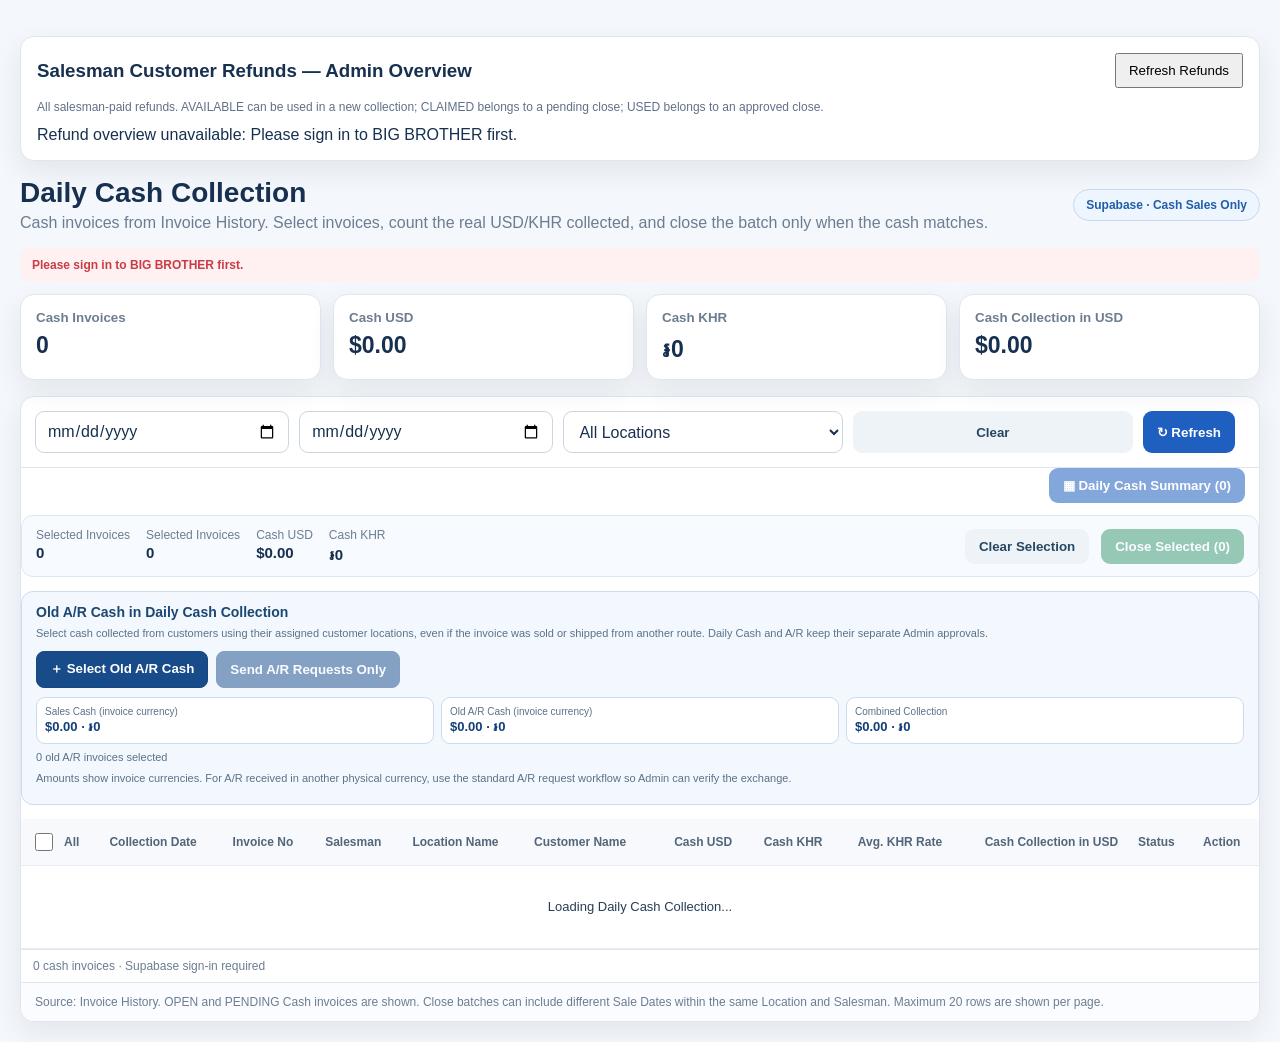
<file: index.html>
<!doctype html>
<html lang="en">
<head>
<meta charset="utf-8"><meta name="viewport" content="width=device-width,initial-scale=1">
<title>BIG BROTHER — Daily Cash Collection Supabase</title>
<style>html,body{margin:0;min-height:100%;background:#f4f7fb;font-family:Arial,sans-serif}.bb-loader{min-height:100vh;display:flex;align-items:center;justify-content:center}.bb-card{background:#fff;border:1px solid #d9e2ef;border-radius:14px;padding:22px 28px;box-shadow:0 8px 30px #173a6615;color:#17457a;font-weight:800}.bb-sub{margin-top:6px;color:#6b7280;font-size:12px;font-weight:600}</style>
</head>
<body>
<div class="bb-loader"><div class="bb-card">Loading BIG BROTHER Daily Cash Collection…<div class="bb-sub">Supabase user + location permissions</div></div></div>
<script>
(async function(){
  try{
    const response=await fetch('legacy-google-v4.7.html?v=20261118-close-scroll-v2',{cache:'no-store'});
    if(!response.ok)throw new Error('Could not load Daily Cash source.');
    let html=await response.text();

    const adapter='<scr'+'ipt src="supabase-daily-cash-adapter.js?v=20261101-admin-refunds1"></scr'+'ipt>';
    const headClose=html.toLowerCase().indexOf('</head>');
    if(headClose<0)throw new Error('Daily Cash source is missing </head>.');
    html=html.slice(0,headClose)+adapter+'\n'+html.slice(headClose);

    const marker='(async function init(){';
    const replacement=`api=window.BBDailyCashAdapter.api;\napiPost=window.BBDailyCashAdapter.apiPost;\nloadLocationMap=async function(){\n  const map=await window.BBDailyCashAdapter.locationMap();\n  locationMap=map;\n  return map;\n};\n// Supabase multi-user hardening: never reuse another account's legacy browser cache.\nreadCache=function(){return null;};\nsaveCache=function(){};\nshowCache=function(){return false;};\nreadCloseStateCache=function(){return {};};\nsaveCloseStateCache=function(){};\nsalesmanSessionToken='SUPABASE_AUTH';\n\n(async function init(){\n  try{\n    await window.BBDailyCashAdapter.ensureSession();\n    const profile=await window.BBDailyCashAdapter.accessProfile();\n    try{\n      localStorage.removeItem('BB_DAILY_CASH_COLLECTION_CACHE_V1');\n      localStorage.removeItem('BB_DAILY_CASH_CLOSE_STATE_V1');\n    }catch(_){}\n    const label=profile?.staff?.staffName||profile?.user?.email||'Signed in';\n    const pill=document.querySelector('.topbar .pill');\n    if(pill)pill.textContent='Supabase · '+label;\n  }catch(error){\n    showError(error?.message||'Daily Cash Collection access denied.');\n    if($("syncStatus"))$("syncStatus").textContent='Supabase sign-in required';\n    return;\n  }`;
    if(!html.includes(marker))throw new Error('Daily Cash initialization marker was not found.');
    html=html.replace(marker,replacement);
    html=html.replace('<title>BIG BROTHER — Daily Cash Collection V4.4 Responsive Close Workspace</title>','<title>BIG BROTHER — Daily Cash Collection Supabase</title>');
    html=html.replace('Invoice History · Cash Sales Only','Supabase · Cash Sales Only');

    html=html.replace('</body>','<scr'+'ipt src="admin-salesman-refund-overview-v1.js?v=20261101-admin-deduct3"></scr'+'ipt></body>');
    html=html.replace('</body>','<scr'+'ipt src="admin-close-salesman-refunds-v1.js?v=20261101-admin-deduct3"></scr'+'ipt></body>');
    // Shared sales + old A/R cash selection; load after existing refunds/close integrations.
    html=html.replace('</body>','<scr'+'ipt src="daily-cash-collection-ar-cash-v1.js?v=20261116-combined-count4"></scr'+'ipt></body>');
    document.open();document.write(html);document.close();
  }catch(error){
    console.error(error);
    document.body.innerHTML='<div class="bb-loader"><div class="bb-card">Could not open Daily Cash Collection<div class="bb-sub">'+String(error?.message||error)+'</div></div></div>';
  }
})();
</script>
</body>
</html>
</file>
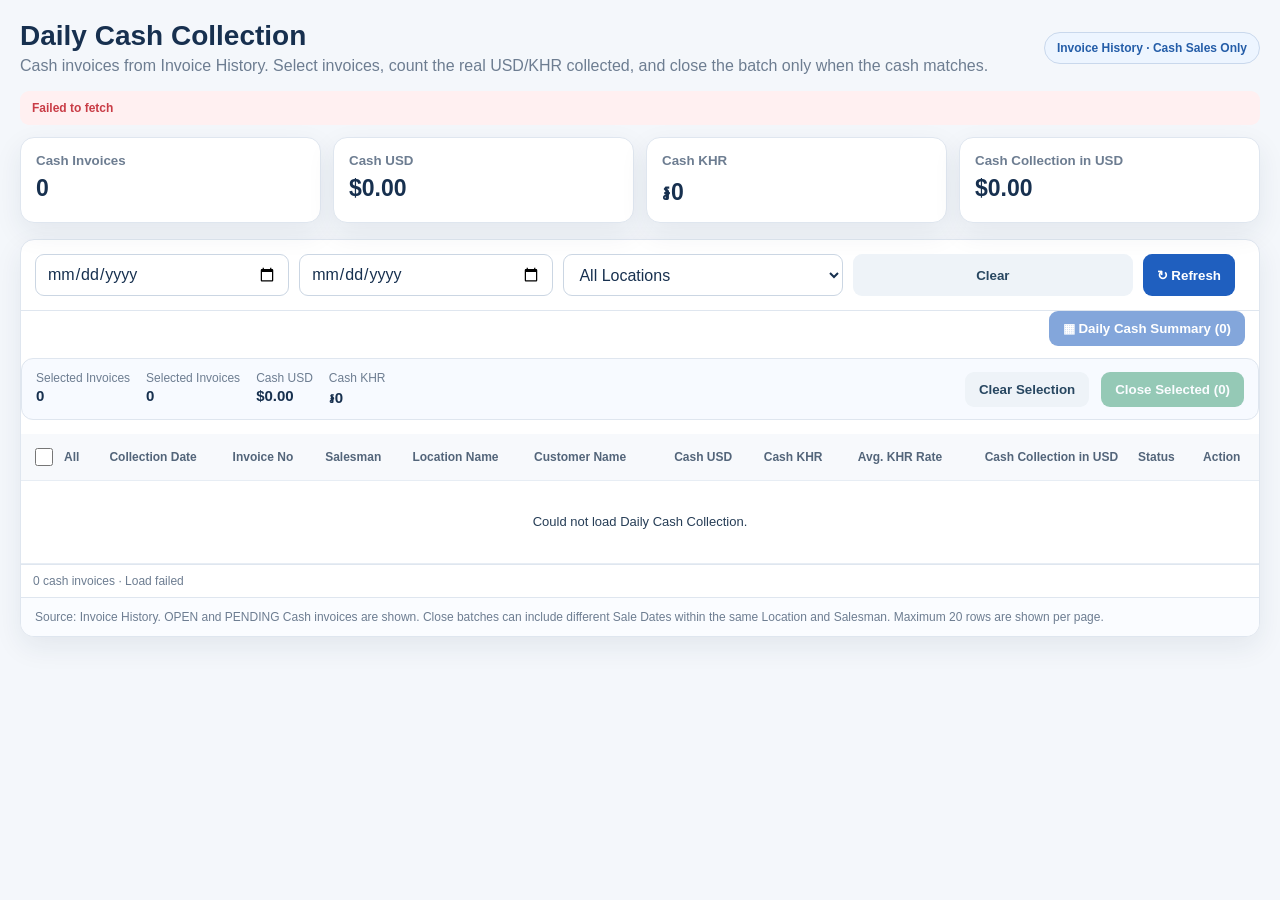
<file: legacy-google-v4.7.html>
<!DOCTYPE html>
<html lang="en">
<head>
<meta charset="UTF-8">
<meta name="viewport" content="width=device-width, initial-scale=1.0">
<title>BIG BROTHER — Daily Cash Collection V4.4 Responsive Close Workspace</title>
<link rel="preconnect" href="https://fonts.googleapis.com">
<link href="https://fonts.googleapis.com/css2?family=Noto+Sans+Khmer:wght@400;500;600;700&display=swap" rel="stylesheet">
<style>
:root{
  --bg:#f4f7fb;--card:#fff;--line:#dfe6ef;--text:#17304f;--muted:#6d7d91;
  --blue:#1f5fbf;--blue2:#174b98;--green:#198754;--red:#c93c46;
  --shadow:0 10px 28px rgba(20,48,82,.08)
}
*{box-sizing:border-box}
html,body{margin:0;min-height:100%;font-family:Arial,Helvetica,sans-serif;background:var(--bg);color:var(--text)}
body{padding:20px}
.wrap{max-width:1500px;margin:0 auto}
.topbar{display:flex;justify-content:space-between;align-items:center;gap:15px;margin-bottom:16px}
.topbar h1{margin:0 0 5px;font-size:28px}
.subtitle{margin:0;color:var(--muted)}
.pill{display:inline-flex;align-items:center;padding:8px 12px;border:1px solid #c9d8ec;border-radius:999px;background:#edf5ff;color:#245da8;font-size:12px;font-weight:800}
.cards{display:grid;grid-template-columns:repeat(4,minmax(0,1fr));gap:12px;margin-bottom:16px}
.card{background:#fff;border:1px solid var(--line);border-radius:14px;padding:15px;box-shadow:var(--shadow)}
.card small{display:block;color:var(--muted);font-weight:800;margin-bottom:7px}
.card strong{font-size:23px}
.panel{background:#fff;border:1px solid var(--line);border-radius:14px;box-shadow:var(--shadow);overflow:hidden}
.filters{display:grid;grid-template-columns:1fr 1fr 1.1fr 1.1fr auto auto;gap:10px;padding:14px;border-bottom:1px solid var(--line)}
input,select{width:100%;border:1px solid #cbd6e3;border-radius:9px;padding:10px 11px;font:inherit;color:var(--text);background:#fff}
.btn{border:0;border-radius:9px;padding:10px 14px;font-weight:800;cursor:pointer}
.btn.primary{background:var(--blue);color:#fff}
.btn.primary:hover{background:var(--blue2)}
.btn.secondary{background:#eef3f8;color:#284761}
.btn:disabled{opacity:.55;cursor:not-allowed}
.tablewrap{overflow:auto}
table{width:100%;border-collapse:collapse;min-width:1080px}
th,td{padding:11px 10px;border-bottom:1px solid #e7edf4;text-align:left;font-size:13px;white-space:nowrap}
th{background:#f7f9fc;color:#53657a;font-size:12px;position:sticky;top:0;z-index:1}
tbody tr:hover{background:#f9fbfe}
.money{text-align:right;font-variant-numeric:tabular-nums}
.center{text-align:center}
.empty{text-align:center;color:var(--muted);padding:30px}
.daily-key{font-weight:900;color:#174b98}
.warn{color:var(--red);font-weight:800}
.foot{display:flex;justify-content:space-between;gap:10px;align-items:center;padding:11px 14px;color:var(--muted);font-size:12px}
.statusbar{display:none;margin-bottom:12px;padding:10px 12px;border-radius:9px;background:#fff0f1;color:var(--red);font-size:12px;font-weight:700}
.statusbar.show{display:block}
.overlay{position:fixed;inset:0;background:rgba(10,27,48,.68);display:flex;align-items:center;justify-content:center;padding:18px;z-index:9999}
.overlay.hidden{display:none}
.modal{width:min(1200px,97vw);max-height:95vh;overflow:auto;background:#eef2f7;border-radius:16px;padding:16px;box-shadow:0 25px 70px rgba(0,0,0,.3)}
.modal-actions{display:flex;justify-content:space-between;align-items:center;gap:10px;position:sticky;top:0;z-index:5;background:#eef2f7;padding:2px 0 10px}
.modal-title h2{margin:0 0 4px;font-size:22px}
.modal-title p{margin:0;color:var(--muted);font-size:12px}
.detail-card{background:#fff;border:1px solid var(--line);border-radius:13px;padding:16px;box-shadow:var(--shadow)}
.preview-meta{display:grid;grid-template-columns:repeat(4,minmax(0,1fr));gap:10px;margin-bottom:14px}
.meta-box{border:1px solid var(--line);border-radius:10px;padding:10px 12px}
.meta-box small{display:block;color:var(--muted);font-weight:800;margin-bottom:4px}
.meta-box strong{font-size:15px}
.preview-table{min-width:920px}
.preview-table td,.preview-table th{font-size:12px}
.select-box{width:18px;height:18px;cursor:pointer}
.requestbar{display:flex;gap:12px;align-items:center;flex-wrap:wrap;padding:12px 14px;margin:0 0 14px;background:#f7faff;border:1px solid var(--line);border-radius:12px}
.requestbar .sum{display:flex;gap:16px;flex-wrap:wrap;flex:1}
.requestbar .sum span{font-size:12px;color:var(--muted)}
.requestbar .sum strong{display:block;color:var(--text);font-size:15px;margin-top:2px}
.btn.request{background:#1f8f5f;color:#fff}
.btn.request:disabled{opacity:.45;cursor:not-allowed}
.loginbox,.requestbox{width:min(560px,96vw);background:#fff;border-radius:16px;padding:22px;box-shadow:0 25px 70px rgba(0,0,0,.25)}
.field{margin-top:12px}.field label{display:block;font-weight:700;font-size:12px;margin-bottom:6px}
.field input,.field textarea{width:100%;padding:10px 11px;border:1px solid var(--line);border-radius:9px;font:inherit}
.formerror{display:none;color:#c93c46;background:#fff0f1;border:1px solid #ffd5d9;padding:8px 10px;border-radius:8px;margin-top:10px}.formerror.show{display:block}
.selected-list{max-height:300px;overflow:auto;border:1px solid var(--line);border-radius:10px;margin-top:12px}
.selected-item{display:flex;justify-content:space-between;gap:12px;padding:10px 12px;border-bottom:1px solid var(--line)}
.selected-item:last-child{border-bottom:0}
.status-pill{display:inline-block;padding:5px 8px;border-radius:999px;font-size:11px;font-weight:800;background:#e9f2ff;color:#1f5fbf}
.status-pill.pending{background:#fff5d8;color:#8a6500}
.status-pill.pending-deposit{background:#fff0dc;color:#a05d00}
.status-pill.deposited{background:#e8f7ef;color:#18764b}
.status-pill.available{background:#eaf3ff;color:#1f5fbf}
.status-pill.mixed{background:#f0edf9;color:#6649a8}
.products-cell{white-space:normal;min-width:240px;line-height:1.45}
/* ===== V4.4 CLOSE SELECTED RESPONSIVE WORKSPACE ===== */
.close-workspace{
  width:min(1500px,98vw);
  height:min(920px,96vh);
  background:#fff;
  border-radius:18px;
  box-shadow:0 28px 80px rgba(14,39,73,.28);
  display:grid;
  grid-template-columns:minmax(0,1.7fr) minmax(360px,.75fr);
  overflow:hidden;
}
.close-left{
  min-width:0;
  display:flex;
  flex-direction:column;
  border-right:1px solid var(--line);
  background:#fff;
}
.close-right{
  min-width:0;
  overflow:auto;
  padding:20px;
  background:#fbfcfe;
}
.close-head{
  padding:18px 20px 14px;
  border-bottom:1px solid var(--line);
  display:flex;
  justify-content:space-between;
  gap:14px;
  align-items:flex-start;
}
.close-head h2{margin:0 0 5px;font-size:24px}
.close-head p{margin:0;color:var(--muted);font-size:13px}
.rulebar{
  margin:12px 16px;
  border:1px solid #cfe0f7;
  background:#eef6ff;
  color:#234f85;
  border-radius:10px;
  padding:10px 12px;
  font-size:12px;
  font-weight:700;
}
.close-selectbar{
  display:flex;
  align-items:center;
  justify-content:space-between;
  gap:12px;
  padding:10px 16px;
  border-top:1px solid var(--line);
  border-bottom:1px solid var(--line);
  background:#fafcff;
}
.close-selectbar .left{
  display:flex;
  align-items:center;
  gap:9px;
  font-size:12px;
  font-weight:800;
}
.close-list-wrap{
  flex:1;
  min-height:0;
  overflow:auto;
}
.close-list-wrap table{
  min-width:760px;
}
.close-list-wrap th,
.close-list-wrap td{
  padding:8px 10px;
  font-size:12px;
}
.close-list-wrap .btn{
  padding:6px 10px;
  font-size:11px;
  white-space:nowrap;
}

.close-pagination{
  padding:10px 16px;
  border-top:1px solid var(--line);
  display:flex;
  justify-content:space-between;
  align-items:center;
  gap:12px;
  background:#fff;
}
.page-controls{display:flex;align-items:center;gap:6px}
.page-btn{
  min-width:34px;height:34px;padding:0 10px;border:1px solid var(--line);
  background:#fff;border-radius:8px;cursor:pointer;font-weight:800;color:var(--text)
}
.page-btn.active{background:var(--blue);color:#fff;border-color:var(--blue)}
.page-btn:disabled{opacity:.4;cursor:not-allowed}
.close-right-title{margin:0 0 4px;font-size:21px}
.close-right-sub{margin:0 0 14px;color:var(--muted);font-size:12px}
.close-metrics{
  display:grid;
  grid-template-columns:1fr 1fr;
  gap:10px;
  margin:12px 0;
}
.close-metric{
  border:1px solid var(--line);
  background:#fff;
  border-radius:12px;
  padding:12px;
}
.close-metric small{display:block;color:var(--muted);font-weight:800;margin-bottom:5px}
.close-metric strong{font-size:19px}
.close-metric.good{background:#edf9f2;border-color:#ccebd8}
.close-metric.bad{background:#fff3f3;border-color:#ffd6d8}
.input-grid{display:grid;grid-template-columns:1fr 1fr;gap:10px}
.paginationbar{
  display:flex;align-items:center;justify-content:space-between;gap:12px;
  padding:9px 12px;border-top:1px solid var(--line);background:#fff;
}
.paginationbar .info{font-size:12px;color:var(--muted)}
.checkall-wrap{display:flex;align-items:center;gap:8px;font-size:12px;font-weight:800}
.checkall-wrap input{width:18px;height:18px}
.group-rule-note{
  padding:9px 12px;border-radius:9px;background:#eff9f3;color:#256744;
  font-size:12px;font-weight:700;margin-bottom:10px
}
.main-table-actions{display:flex;gap:6px;align-items:center}
@media(max-width:1100px){
  body{padding:10px}
  .wrap{max-width:none}
  .cards{grid-template-columns:repeat(2,minmax(0,1fr))}
  .filters{grid-template-columns:1fr 1fr auto auto}
  .close-workspace{
    grid-template-columns:1fr;
    height:97vh;
    overflow:auto;
  }
  .close-left{border-right:0;border-bottom:1px solid var(--line);min-height:520px}
  .close-right{overflow:visible}
}
@media(max-width:720px){
  .topbar{align-items:flex-start}
  .topbar h1{font-size:22px}
  .pill{display:none}
  .cards{grid-template-columns:1fr 1fr}
  .filters{grid-template-columns:1fr 1fr}
  .filters .btn{width:100%}
  .requestbar{align-items:stretch}
  .requestbar .sum{display:grid;grid-template-columns:1fr 1fr}
  .summary-toolbar{justify-content:stretch}
  .summary-toolbar .btn{width:100%}
  .close-head{padding:14px}
  .close-head h2{font-size:20px}
  .close-left{min-height:480px}
  .close-right{padding:14px}
  .close-metrics{grid-template-columns:1fr 1fr}
  .input-grid{grid-template-columns:1fr}
  .close-pagination{align-items:flex-start;flex-direction:column}
}

.summary-toolbar{display:flex;justify-content:flex-end;padding:0 14px 12px}
.summary-modal{width:min(1350px,98vw);max-height:95vh;overflow:auto;background:#eef2f7;border-radius:16px;padding:16px;box-shadow:0 25px 70px rgba(0,0,0,.3)}
.invoice-detail-panel{margin-top:14px;border-top:1px solid var(--line);padding-top:14px}
.product-chip{display:inline-block;background:#f0f5fb;border:1px solid #dbe5ef;border-radius:999px;padding:4px 8px;margin:2px;font-size:11px}
.totals{margin-top:16px;margin-left:auto;width:min(560px,100%);border-top:3px solid #2456a6;padding-top:7px}
.total-row{display:flex;justify-content:space-between;gap:16px;padding:7px 8px;border-bottom:1px solid #e2e8f0;font-size:13px}
.total-row.key{background:#eef5ff;color:#143d78;font-size:15px;font-weight:900}
.note{font-size:12px;color:#6d7d91;padding:12px 14px;border-top:1px solid var(--line);background:#fafcff}
@media(max-width:900px){.cards{grid-template-columns:repeat(2,1fr)}.filters{grid-template-columns:1fr 1fr}.preview-meta{grid-template-columns:1fr 1fr}.topbar{align-items:flex-start;flex-direction:column}}
@media(max-width:560px){body{padding:10px}.cards{grid-template-columns:1fr 1fr;gap:8px}.card{padding:11px}.card strong{font-size:18px}.filters{grid-template-columns:1fr}.preview-meta{grid-template-columns:1fr}.modal-actions{align-items:flex-start;flex-direction:column}}

/* ===== V4.7 CASH CLOSE WORKSPACE SCROLL FIX — YOUR + DAILY CASH =====
   Let the *whole* closing workspace scroll vertically, not only the invoice
   grid or the closing sidebar. The table keeps its own horizontal overflow.
   Read-only layout override: no calculation or request-handler changes. */
#cashRequestOverlay{
  padding:8px;
  align-items:center;
  justify-content:center;
  overflow:hidden;
}
#cashRequestOverlay > .close-workspace{
  width:min(1800px,calc(100vw - 16px));
  max-width:calc(100vw - 16px);
  height:calc(100vh - 16px);
  height:calc(100dvh - 16px);
  max-height:calc(100dvh - 16px);
  grid-template-columns:minmax(0,2.2fr) minmax(360px,.9fr);
  overflow-x:hidden;
  overflow-y:auto;
  overscroll-behavior:contain;
  scrollbar-gutter:stable;
}
#cashRequestOverlay .close-left{
  align-self:start;
  min-height:0;
  min-width:0;
  overflow:visible;
}
#cashRequestOverlay .close-right{
  align-self:start;
  min-height:0;
  min-width:0;
  overflow:visible;
  padding:18px;
}
#cashRequestOverlay .close-list-wrap{
  flex:none;
  min-height:0;
  min-width:0;
  max-width:100%;
  overflow-x:auto;
  overflow-y:auto;
  overscroll-behavior-x:contain;
}
#cashRequestOverlay .close-list-wrap table{
  width:100%;
  min-width:1120px;
}
#cashRequestOverlay .close-pagination{
  flex-shrink:0;
}
@media(max-width:1100px){
  #cashRequestOverlay > .close-workspace{
    grid-template-columns:minmax(0,1fr);
  }
  #cashRequestOverlay .close-left{
    border-right:0;
    border-bottom:1px solid var(--line);
  }
  #cashRequestOverlay .close-right{padding:16px}
}
@media(max-width:720px){
  #cashRequestOverlay{padding:4px}
  #cashRequestOverlay > .close-workspace{
    width:calc(100vw - 8px);
    max-width:calc(100vw - 8px);
    height:calc(100dvh - 8px);
    max-height:calc(100dvh - 8px);
  }
  #cashRequestOverlay .close-list-wrap table{min-width:880px}
  #cashRequestOverlay .close-right{padding:12px}
}

/* ===== V4.7 MODAL STACKING FIX ===== */
#cashRequestOverlay{
  z-index:1000;
}
#previewOverlay{
  z-index:1200;
}
#previewOverlay .modal,
#previewOverlay .preview-panel,
#previewOverlay > div{
  position:relative;
  z-index:1201;
}


/* Khmer readability for collection tables and previews; existing layout retained. */
html,body,input,select,textarea,td{font-family:Arial,Helvetica,'Noto Sans Khmer',sans-serif}
.tablewrap tbody td,.preview-table td,.close-list-wrap td{font-family:Arial,'Noto Sans Khmer',sans-serif;line-height:1.7;color:#263d56}

/* Explicit high-contrast Khmer name cells, matching All Receivable. */
td.bb-khmer-name{font-family:'Noto Sans Khmer',Arial,sans-serif;font-size:14px;font-weight:600;color:#243a56;line-height:1.7}
</style>
</head>
<body>
<div class="wrap">
  <div class="topbar">
    <div>
      <h1>Daily Cash Collection</h1>
      <p class="subtitle">Cash invoices from Invoice History. Select invoices, count the real USD/KHR collected, and close the batch only when the cash matches.</p>
    </div>
    <span class="pill">Invoice History · Cash Sales Only</span>
  </div>

  <div id="errorBox" class="statusbar"></div>

  <div class="cards">
    <div class="card"><small>Cash Invoices</small><strong id="cardGroups">0</strong></div>
    <div class="card"><small>Cash USD</small><strong id="cardUsd">$0.00</strong></div>
    <div class="card"><small>Cash KHR</small><strong id="cardKhr">៛0</strong></div>
    <div class="card"><small>Cash Collection in USD</small><strong id="cardDailyUsd">$0.00</strong></div>
  </div>

  <div class="panel">
    <div class="filters">
      <input type="date" id="dateFrom" onchange="applyFilters()" title="Date From">
      <input type="date" id="dateTo" onchange="applyFilters()" title="Date To">
      <select id="locationFilter" onchange="applyFilters()"><option value="">All Locations</option></select>
      <button class="btn secondary" onclick="clearFilters()">Clear</button>
      <button class="btn primary" id="refreshBtn" onclick="loadInvoices(true,false)">↻ Refresh</button>
    </div>

    <div class="summary-toolbar">
      <button class="btn primary" id="dailyCashSummaryBtn" onclick="openDailyCashSummary()" disabled>▦ Daily Cash Summary (0)</button>
    </div>

    <div class="requestbar">
      <div class="sum">
        <span>Selected Invoices<strong id="selectedGroupsCount">0</strong></span>
        <span>Selected Invoices<strong id="selectedInvoicesCount">0</strong></span>
        <span>Cash USD<strong id="selectedCashUSD">$0.00</strong></span>
        <span>Cash KHR<strong id="selectedCashKHR">៛0</strong></span>
      </div>
      <button class="btn secondary" onclick="clearSelection()">Clear Selection</button>
      <button class="btn request" id="batchRequestBtn" onclick="openBatchRequest()" disabled>Close Selected (0)</button>
    </div>

    <div class="tablewrap">
      <table>
        <thead>
          <tr>
            <th class="center">
              <label class="checkall-wrap" title="Check all eligible invoices on this page">
                <input id="checkAllPage" type="checkbox" onchange="toggleCheckAllPage(this.checked)">
                <span>All</span>
              </label>
            </th>
            <th>Collection Date</th>
            <th>Invoice No</th>
            <th>Salesman</th>
            <th>Location Name</th>
            <th>Customer Name</th>
            <th class="money">Cash USD</th>
            <th class="money">Cash KHR</th>
            <th class="money">Avg. KHR Rate</th>
            <th class="money">Cash Collection in USD</th>
            <th>Status</th>
            <th>Action</th>
          </tr>
        </thead>
        <tbody id="summaryBody">
          <tr><td colspan="12" class="empty">Loading Daily Cash Collection...</td></tr>
        </tbody>
      </table>
    </div>

    <div class="paginationbar">
      <div class="info"><span id="rowCount">0 cash invoices</span> · <span id="syncStatus">Smart Sync</span></div>
      <div class="page-controls" id="mainPagination"></div>
    </div>

    <div class="note">
      Source: Invoice History. OPEN and PENDING Cash invoices are shown. Close batches can include different Sale Dates within the same Location and Salesman. Maximum 20 rows are shown per page.
    </div>
  </div>
</div>

<div class="overlay hidden" id="previewOverlay">
  <div class="modal">
    <div class="modal-actions">
      <div class="modal-title">
        <h2>Cash Collection Preview</h2>
        <p id="previewSubtitle"></p>
      </div>
      <button class="btn secondary" onclick="closePreview()">✕ Close</button>
    </div>

    <div class="detail-card">
      <div class="preview-meta" id="previewMeta"></div>
      <div class="tablewrap">
        <table class="preview-table">
          <thead>
            <tr>
              <th>Invoice No</th>
              <th>Customer</th>
              <th>Products Bought</th>
              <th>Payment Method</th>
              <th>Currency</th>
              <th class="money">Exchange Rate</th>
              <th class="money">Cash Collected</th>
              <th>Close Status</th>
            </tr>
          </thead>
          <tbody id="previewBody"></tbody>
        </table>
      </div>
      <div class="totals" id="previewTotals"></div>
    </div>
  </div>
</div>






<div class="overlay hidden" id="cashRequestOverlay">
  <div class="close-workspace">
    <section class="close-left">
      <div class="close-head">
        <div>
          <h2 id="cashRequestTitle">Close Daily Cash</h2>
          <p id="cashRequestInfo">Review selected invoices before sending the close to Admin.</p>
        </div>
        <button class="btn secondary" onclick="closeCashRequest()">✕ Close</button>
      </div>

      <div class="rulebar">
        Batch rule: selected invoices must have the same Location and Salesman (any Sale Date).
      </div>

      <div class="close-selectbar">
        <div class="left">
          <input id="closeCheckAllPage" class="select-box" type="checkbox" onchange="toggleCloseCheckAllPage(this.checked)">
          <label for="closeCheckAllPage">Check All (This Page)</label>
          <span id="closeSelectedCount">0 selected</span>
        </div>
        <strong id="closePageTotal">$0.00</strong>
      </div>

      <div class="close-list-wrap">
        <table>
          <thead>
            <tr>
              <th class="center">Select</th>
              <th>#</th>
              <th>Invoice No</th>
              <th>Customer Name</th>
              <th>Salesman</th>
              <th>Sale Date</th>
              <th>Location</th>
              <th class="money">Cash USD</th>
              <th class="money">Cash KHR</th>
              <th class="money">Total USD</th>
              <th>Status</th>
              <th>Action</th>
            </tr>
          </thead>
          <tbody id="cashRequestList"></tbody>
        </table>
      </div>

      <div class="close-pagination">
        <span id="closePageInfo">0 selected invoices</span>
        <div class="page-controls" id="closePagination"></div>
      </div>
    </section>

    <aside class="close-right">
      <h3 class="close-right-title">Close Daily Cash</h3>
      <p class="close-right-sub">Count the real physical USD and KHR. Submit only when actual cash matches the selected invoice value.</p>

      <div class="group-rule-note" id="closeGroupRule">Any Sale Date · Same Location · Same Salesman</div>

      <div class="field">
        <label>Close Method</label>
        <select id="closeMethod" onchange="toggleCloseMethod()">
          <option value="Hand Cash to Accountant">Hand Cash to Accountant → Cash Vault</option>
          <option value="Deposit to Company Bank">Deposit to Company Bank Myself</option>
        </select>
      </div>

      <div class="close-metrics">
        <div class="close-metric"><small>Expected Invoice Value</small><strong id="closeExpectedUSD">$0.00</strong></div>
        <div class="close-metric"><small>Actual Cash Value</small><strong id="closeActualEquivalent">$0.00</strong></div>
        <div class="close-metric"><small>Difference</small><strong id="closeDifference">$0.00</strong></div>
        <div class="close-metric" id="closeResultCard"><small>Result</small><strong id="closeMatchStatus">Enter Cash</strong></div>
      </div>

      <div class="input-grid">
        <div class="field"><label>Actual USD Cash</label><input id="actualCashUSD" type="number" min="0" step="0.01" value="0" oninput="recalculateClose()"></div>
        <div class="field"><label>Actual KHR Cash</label><input id="actualCashKHR" type="number" min="0" step="100" value="0" oninput="recalculateClose()"></div>
      </div>

      <div class="field"><label>Closing Exchange Rate (KHR per USD)</label><input id="closingRate" type="number" min="0" step="1" placeholder="Example: 4060" oninput="recalculateClose()"></div>

      <div id="selfDepositFields" style="display:none">
        <div class="field"><label>Company Bank Account</label><input id="closeBankAccount" placeholder="Example: ABA USD"></div>
        <div class="field"><label>Deposit Exchange Rate</label><input id="depositRate" type="number" min="0" step="1" placeholder="Rate used to exchange KHR to USD" oninput="recalculateClose()"></div>
        <div class="field"><label>Final Bank Deposit USD</label><input id="bankDepositUSD" type="number" min="0" step="0.01" oninput="recalculateClose()"></div>
        <div class="field"><label>Bank Transaction ID</label><input id="closeTransactionId" placeholder="Fresh unique Transaction ID"></div>

        <div class="close-metrics">
          <div class="close-metric"><small>Expected Bank USD</small><strong id="expectedBankUSD">$0.00</strong></div>
          <div class="close-metric"><small>Bank Difference</small><strong id="bankDifferenceUSD">$0.00</strong></div>
        </div>
      </div>

      <div class="field"><label>Note <span style="font-weight:400;color:var(--muted)">(optional)</span></label><textarea id="cashRequestNote" rows="3"></textarea></div>
      <div class="formerror" id="cashRequestError"></div>

      <button class="btn request" id="sendCashRequestBtn" style="width:100%;margin-top:12px" onclick="sendCashRequest()">✓ Send Close to Admin</button>
      <button class="btn secondary" style="width:100%;margin-top:8px" onclick="clearSelection()">Clear Selection</button>
    </aside>
  </div>
</div>




<div class="overlay hidden" id="dailyCashSummaryOverlay">
  <div class="summary-modal">
    <div class="modal-actions">
      <div class="modal-title">
        <h2>Daily Cash Summary</h2>
        <p id="dailyCashSummarySubtitle">Selected Cash invoices only.</p>
      </div>
      <button class="btn secondary" onclick="closeDailyCashSummary()">✕ Close</button>
    </div>

    <div class="detail-card">
      <div class="preview-meta" id="dailyCashSummaryMeta"></div>
      <div class="tablewrap">
        <table class="preview-table" style="min-width:1150px">
          <thead>
            <tr>
              <th>Date</th><th>Invoice No</th><th>Customer</th><th>Salesman</th>
              <th>Location</th><th>Currency</th><th class="money">Cash Amount</th>
              <th>Close Status</th><th>Action</th>
            </tr>
          </thead>
          <tbody id="dailyCashSummaryBody"></tbody>
        </table>
      </div>
      <div class="invoice-detail-panel hidden" id="dailyCashInvoiceDetailPanel">
        <h3 id="dailyCashInvoiceDetailTitle" style="margin:0 0 8px"></h3>
        <div id="dailyCashInvoiceDetailContent"></div>
      </div>
    </div>
  </div>
</div>

<script>
const SALES_API="https://script.google.com/macros/s/AKfycbyM5mUlz5SeMZ_oPJCo2FgLkPEcodAQ7wPl5wxAdrvfqLvsZLaHxiOtS02L1Q3ZRA3D/exec";
const MASTER_API="https://script.google.com/macros/s/AKfycbzIjs-cNehMxWTZs3ZPAosseGUu1nqACTPo3S4-onLLEYnEgqP6AUK7p3jwb6MaFr7H0w/exec";

const CACHE_KEY="BB_DAILY_CASH_COLLECTION_CACHE_V1";
const CLOSE_STATE_CACHE_KEY="BB_DAILY_CASH_CLOSE_STATE_V1";
const SYNC_INTERVAL_MS=20000;

const $=id=>document.getElementById(id);

let allInvoices=[];
let selectedGroups=new Set();
let mainPage=1;
const MAIN_PAGE_SIZE=20;
let closePage=1;
const CLOSE_PAGE_SIZE=20;
let invoiceStates={};
let lockedInvoices={};
let invoiceDetailCache={};
let requestGroups=[];
let salesmanSessionToken=sessionStorage.getItem("bb_ar_salesman_session")||"";
let pendingAction=null;
let groups=[];
let filteredGroups=[];
let currentGroup=null;
let lastRevision="";
let locationMap={};
let syncBusy=false;
let syncTimer=null;

function esc(v){
  return String(v??"").replace(/[&<>"']/g,m=>({
    "&":"&amp;","<":"&lt;",">":"&gt;",'"':"&quot;","'":"&#39;"
  }[m]));
}

function num(v){
  const n=Number(v);
  return Number.isFinite(n)?n:0;
}

function readCloseStateCache(){
  try{
    const raw=localStorage.getItem(CLOSE_STATE_CACHE_KEY);
    if(!raw)return {};
    const d=JSON.parse(raw);
    return d&&typeof d==="object"?d:{};
  }catch(_){
    return {};
  }
}

function saveCloseStateCache(){
  try{
    localStorage.setItem(CLOSE_STATE_CACHE_KEY,JSON.stringify(invoiceStates||{}));
  }catch(_){}
}

function dateOnly(v){
  if(!v) return "";
  const s=String(v);
  const iso=s.match(/^(\d{4}-\d{2}-\d{2})/);
  if(iso) return iso[1];

  const d=new Date(s);
  if(!isNaN(d)){
    const y=d.getFullYear();
    const m=String(d.getMonth()+1).padStart(2,"0");
    const day=String(d.getDate()).padStart(2,"0");
    return `${y}-${m}-${day}`;
  }
  return s.slice(0,10);
}

// Daily Cash Summary only: readable DD-Mon-YYYY date without timezone shifts.
function dailyCashSummaryDate(v){
  const iso=dateOnly(v);
  const match=iso.match(/^(\d{4})-(\d{2})-(\d{2})$/);
  if(!match)return iso||"-";
  const months=["Jan","Feb","Mar","Apr","May","Jun","Jul","Aug","Sep","Oct","Nov","Dec"];
  const month=months[Number(match[2])-1];
  return month?`${match[3]}-${month}-${match[1]}`:iso;
}

function usd(v){
  return "$"+num(v).toLocaleString(undefined,{
    minimumFractionDigits:2,
    maximumFractionDigits:2
  });
}

function khr(v){
  return "៛"+num(v).toLocaleString(undefined,{
    minimumFractionDigits:0,
    maximumFractionDigits:0
  });
}

function rate(v){
  return num(v).toLocaleString(undefined,{
    minimumFractionDigits:0,
    maximumFractionDigits:2
  });
}

function showError(msg){
  $("errorBox").textContent=msg||"";
  $("errorBox").classList.toggle("show",!!msg);
}

async function api(params){
  const res=await fetch(
    SALES_API+"?"+new URLSearchParams(params).toString(),
    {cache:"no-store"}
  );

  if(!res.ok){
    throw new Error("Sales Database returned HTTP "+res.status);
  }

  const d=await res.json();

  if(!d || d.success===false){
    throw new Error(d?.error||"Sales Database returned an error.");
  }

  return d;
}


async function apiPost(params){
  const body=new URLSearchParams();
  Object.entries(params||{}).forEach(([k,v])=>body.append(k,v==null?"":String(v)));

  const res=await fetch(SALES_API,{
    method:"POST",
    headers:{"Content-Type":"application/x-www-form-urlencoded;charset=UTF-8"},
    body,
    redirect:"follow"
  });

  const text=await res.text();
  let data;
  try{data=JSON.parse(text)}
  catch(_){throw new Error("Server returned an unreadable response.");}

  if(data?.success===false)throw new Error(data.error||"Database error.");
  return data;
}


function locationNameFromCode(code){
  const key=String(code||"").trim().toLowerCase();
  return locationMap[key] || String(code||"").trim() || "-";
}

async function loadLocationMap(){
  try{
    const d=await fetch(
      MASTER_API+"?"+new URLSearchParams({action:"getLocations"}).toString(),
      {cache:"no-store"}
    ).then(r=>{
      if(!r.ok) throw new Error("Master Database returned HTTP "+r.status);
      return r.json();
    });

    const rows=Array.isArray(d)?d:(Array.isArray(d?.data)?d.data:(Array.isArray(d?.locations)?d.locations:[]));
    const map={};

    rows.forEach(row=>{
      const code=String(row?.locationCode||row?.code||"").trim();
      const name=String(row?.locationName||row?.name||code).trim();
      if(code) map[code.toLowerCase()]=name||code;
    });

    locationMap=map;
    return map;
  }catch(error){
    console.warn("Could not load Location Names:",error);
    return locationMap;
  }
}

function groupKey(inv){
  // One Daily Cash row = one exact invoice.
  return String(inv.invoiceId||inv.invoiceNo||[
    dateOnly(inv.invoiceDate),
    String(inv.salesperson||"").trim(),
    String(inv.locationCode||"").trim()
  ].join("|||")).trim();
}

function isInvoiceCash(inv){
  const method=String(inv.paymentMethod||"").trim().toLowerCase();
  const currency=String(inv.currency||"USD").trim().toUpperCase();
  const paid=num(inv.amountPaid);

  // Daily Cash Collection uses CASH SALE invoices only.
  // Bank and Credit invoices are excluded.
  if(method!=="cash") return false;

  // Keep only the two currencies used by BIG BROTHER.
  if(currency!=="USD" && currency!=="KHR") return false;

  // A cash invoice must actually contain collected money.
  if(paid<=0) return false;

  return true;
}

function calculateGroup(list){
  const paidInvoices=list.filter(isInvoiceCash);
  const first=paidInvoices[0]||{};

  let cashUSD=0;
  let cashKHR=0;
  const khrRates=[];
  let missingKHRRate=false;

  paidInvoices.forEach(inv=>{
    const currency=String(inv.currency||"USD").toUpperCase();
    const paid=num(inv.amountPaid);

    if(currency==="KHR"){
      cashKHR+=paid;

      const r=num(inv.exchangeRate);
      if(r>0) khrRates.push(r);
      else missingKHRRate=true;
    }else{
      cashUSD+=paid;
    }
  });

  const khrPaidCount=paidInvoices.filter(inv=>
    String(inv.currency||"USD").toUpperCase()==="KHR" &&
    num(inv.amountPaid)>0
  ).length;

  const avgRate=khrRates.length
    ? khrRates.reduce((a,b)=>a+b,0)/khrRates.length
    : 0;

  const hasKHR=cashKHR>0;
  const rateComplete=!hasKHR || (
    !missingKHRRate &&
    avgRate>0 &&
    khrRates.length===khrPaidCount
  );

  const dailyCashUSD=rateComplete
    ? cashUSD + (hasKHR ? cashKHR/avgRate : 0)
    : null;

  return {
    key:groupKey(first),
    saleDate:dateOnly(first.invoiceDate),
    salesman:String(first.salesperson||"").trim()||"-",
    locationCode:String(first.locationCode||"").trim()||"-",
    locationName:locationNameFromCode(first.locationCode),
    invoiceCount:paidInvoices.length,
    cashUSD,
    cashKHR,
    avgRate,
    rateComplete,
    dailyCashUSD,
    invoices:paidInvoices.slice().sort(
      (a,b)=>String(a.invoiceNo||"").localeCompare(String(b.invoiceNo||""))
    )
  };
}

function buildGroups(){
  groups=allInvoices
    .filter(isInvoiceCash)
    .map(inv=>calculateGroup([inv]))
    .filter(g=>{
      if(g.invoiceCount<=0)return false;

      const inv=g.invoices?.[0];
      const status=invoiceRequestStatus(inv);

      // Keep OPEN and PENDING visible.
      // Hide only after Admin approval / final close stage.
      return !["In Vault","Deposited","Approved"].includes(status);
    })
    .sort((a,b)=>
      b.saleDate.localeCompare(a.saleDate) ||
      String(b.invoices?.[0]?.invoiceNo||"").localeCompare(String(a.invoices?.[0]?.invoiceNo||""))
    );

  populateFilters();
  applyFilters();
}

function populateFilters(){
  const locs=[...new Set(
    groups.map(g=>g.locationName).filter(v=>v&&v!=="-")
  )].sort();

  const l=$("locationFilter");
  const lv=l.value;

  l.innerHTML='<option value="">All Locations</option>'+
    locs.map(v=>`<option value="${esc(v)}">${esc(v)}</option>`).join("");

  if(locs.includes(lv))l.value=lv;
}

function applyFilters(){
  const f=$("dateFrom").value;
  const t=$("dateTo").value;
  const l=$("locationFilter").value;

  filteredGroups=groups.filter(g=>
    (!f||g.saleDate>=f) &&
    (!t||g.saleDate<=t) &&
    (!l||g.locationName===l)
  );

  const pageCount=Math.max(1,Math.ceil(filteredGroups.length/MAIN_PAGE_SIZE));
  if(mainPage>pageCount)mainPage=pageCount;
  renderGroups();
}


function invoiceRequestState(inv){
  const id=String(inv?.invoiceId||"").trim();
  return invoiceStates[id]||null;
}

function invoiceRequestStatus(inv){
  const s=invoiceRequestState(inv);
  return s?.status||"Open";
}

function invoiceCanRequest(inv){
  return !invoiceRequestState(inv);
}

function groupAvailableInvoices(g){
  return (g?.invoices||[]).filter(invoiceCanRequest);
}

function groupRequestStatus(g){
  const statuses=[...new Set((g?.invoices||[]).map(invoiceRequestStatus))];
  if(!statuses.length)return "Not Requested";
  if(statuses.length===1)return statuses[0];
  return "Mixed";
}

function statusClass(text){
  const s=String(text||"").toLowerCase();
  if(s==="pending")return "pending";
  if(s==="in vault")return "pending-deposit";
  if(s==="pending deposit")return "pending-deposit";
  if(s==="deposited")return "deposited";
  if(s==="mixed")return "mixed";
  return "available";
}

function renderMainPagination(){
  const pages=Math.max(1,Math.ceil(filteredGroups.length/MAIN_PAGE_SIZE));
  const wrap=$("mainPagination");
  if(!wrap)return;

  const buttons=[];
  buttons.push(`<button class="page-btn" ${mainPage<=1?"disabled":""} onclick="setMainPage(${mainPage-1})">‹</button>`);

  for(let p=1;p<=pages;p++){
    if(p===1||p===pages||Math.abs(p-mainPage)<=1){
      buttons.push(`<button class="page-btn ${p===mainPage?"active":""}" onclick="setMainPage(${p})">${p}</button>`);
    }else if(!buttons[buttons.length-1]?.includes("…")){
      buttons.push(`<span style="padding:0 2px;color:var(--muted)">…</span>`);
    }
  }

  buttons.push(`<button class="page-btn" ${mainPage>=pages?"disabled":""} onclick="setMainPage(${mainPage+1})">›</button>`);
  wrap.innerHTML=buttons.join("");
}

function setMainPage(page){
  const pages=Math.max(1,Math.ceil(filteredGroups.length/MAIN_PAGE_SIZE));
  mainPage=Math.min(Math.max(1,page),pages);
  renderGroups();
}

function currentMainPageGroups(){
  const start=(mainPage-1)*MAIN_PAGE_SIZE;
  return filteredGroups.slice(start,start+MAIN_PAGE_SIZE);
}

function renderGroups(){
  const pageRows=currentMainPageGroups();
  const startRow=filteredGroups.length?(mainPage-1)*MAIN_PAGE_SIZE+1:0;
  const endRow=Math.min(mainPage*MAIN_PAGE_SIZE,filteredGroups.length);

  $("rowCount").textContent=
    filteredGroups.length
      ? `${startRow}-${endRow} of ${filteredGroups.length} cash invoices`
      : "0 cash invoices";

  $("cardGroups").textContent=filteredGroups.length;

  const totalUsd=filteredGroups.reduce((x,g)=>x+g.cashUSD,0);
  const totalKhr=filteredGroups.reduce((x,g)=>x+g.cashKHR,0);
  const allComplete=filteredGroups.every(g=>g.rateComplete);
  const dailyUsd=filteredGroups.reduce((x,g)=>x+(g.dailyCashUSD==null?0:g.dailyCashUSD),0);

  $("cardUsd").textContent=usd(totalUsd);
  $("cardKhr").textContent=khr(totalKhr);
  $("cardDailyUsd").textContent=allComplete?usd(dailyUsd):"Rate Missing";
  updateSelectedSummary();
  renderMainPagination();

  if(!pageRows.length){
    $("summaryBody").innerHTML=
      '<tr><td colspan="12" class="empty">No Daily Cash invoices found.</td></tr>';
    if($("checkAllPage"))$("checkAllPage").checked=false;
    return;
  }

  $("summaryBody").innerHTML=pageRows.map(g=>{
    const available=groupAvailableInvoices(g);
    const groupStatus=groupRequestStatus(g);
    const canRequest=available.length>0;

    return `
    <tr>
      <td class="center">
        <input class="select-box" type="checkbox"
          ${selectedGroups.has(g.key)?"checked":""}
          ${canRequest?"":"disabled"}
          onchange='toggleGroupSelection(${JSON.stringify(g.key)},this.checked,this)'>
      </td>
      <td><strong>${esc(g.saleDate)}</strong></td>
      <td><strong>${esc(g.invoices?.[0]?.invoiceNo||"-")}</strong></td>
      <td class="bb-khmer-name">${esc(g.salesman||"-")}</td>
      <td><strong>${esc(g.locationName)}</strong></td>
      <td>${esc(g.invoices?.[0]?.customer||"-")}</td>
      <td class="money">${usd(g.cashUSD)}</td>
      <td class="money">${khr(g.cashKHR)}</td>
      <td class="money ${g.rateComplete?"":"warn"}">
        ${g.cashKHR ? (g.rateComplete?rate(g.avgRate):"Missing Rate") : "-"}
      </td>
      <td class="money daily-key">${g.dailyCashUSD==null?"—":usd(g.dailyCashUSD)}</td>
      <td><span class="status-pill ${statusClass(groupStatus)}">${esc(groupStatus)}</span></td>
      <td>
        <div class="main-table-actions">
          <button class="btn primary" onclick='openPreview(${JSON.stringify(g.key)})'>Preview</button>
          ${canRequest
            ? `<button class="btn request" onclick='openSingleRequest(${JSON.stringify(g.key)})'>Request</button>`
            : `<button class="btn request" disabled>${groupStatus}</button>`}
        </div>
      </td>
    </tr>`;
  }).join("");

  const eligible=pageRows.filter(g=>groupAvailableInvoices(g).length>0);
  const allChecked=eligible.length>0 && eligible.every(g=>selectedGroups.has(g.key));
  if($("checkAllPage"))$("checkAllPage").checked=allChecked;
}

function clearFilters(){
  $("dateFrom").value="";
  $("dateTo").value="";
  $("locationFilter").value="";
  mainPage=1;
  applyFilters();
}


function groupInvoiceIds(g){
  return (g?.invoices||[]).map(x=>String(x.invoiceId||"").trim()).filter(Boolean);
}

function selectedGroupObjects(){
  return groups.filter(g=>selectedGroups.has(g.key));
}

function updateSelectedSummary(){
  const picked=selectedGroupObjects();
  const available=picked.flatMap(groupAvailableInvoices);
  const invoiceCount=available.length;
  const cashUSD=available.filter(x=>String(x.currency||"USD").toUpperCase()==="USD").reduce((s,x)=>s+num(x.amountPaid),0);
  const cashKHR=available.filter(x=>String(x.currency||"USD").toUpperCase()==="KHR").reduce((s,x)=>s+num(x.amountPaid),0);

  $("selectedGroupsCount").textContent=picked.length;
  $("selectedInvoicesCount").textContent=invoiceCount;
  $("selectedCashUSD").textContent=usd(cashUSD);
  $("selectedCashKHR").textContent=khr(cashKHR);

  const btn=$("batchRequestBtn");
  btn.disabled=invoiceCount===0;
  btn.textContent=`Close Selected (${invoiceCount})`;

  const summaryBtn=$("dailyCashSummaryBtn");
  if(summaryBtn){
    summaryBtn.disabled=invoiceCount===0;
    summaryBtn.textContent=`▦ Daily Cash Summary (${invoiceCount})`;
  }
}

function selectionSignature(g){
  // Collection requests can contain invoices from different sales dates.
  // Keep each close scoped to one location and one responsible salesman.
  return [
    String(g?.locationCode||g?.locationName||"").trim().toLowerCase(),
    String(g?.salesman||"").trim().toLowerCase()
  ].join("|||");
}

function currentSelectionSignature(){
  const first=selectedGroupObjects()[0];
  return first?selectionSignature(first):"";
}

function canJoinCurrentSelection(g){
  const sig=currentSelectionSignature();
  return !sig || selectionSignature(g)===sig;
}

function toggleGroupSelection(key,checked,el){
  const g=groups.find(x=>x.key===key);
  if(!g)return;

  if(checked){
    if(!groupAvailableInvoices(g).length){
      if(el)el.checked=false;
      return;
    }

    if(!canJoinCurrentSelection(g)){
      if(el)el.checked=false;
      alert("Batch selection must use the same Location and Salesman (any Sale Date).");
      return;
    }

    selectedGroups.add(key);
  }else{
    selectedGroups.delete(key);
  }

  updateSelectedSummary();
  renderGroups();
}

function toggleCheckAllPage(checked){
  const page=currentMainPageGroups();
  const eligible=page.filter(g=>groupAvailableInvoices(g).length>0);

  if(!checked){
    eligible.forEach(g=>selectedGroups.delete(g.key));
    updateSelectedSummary();
    renderGroups();
    return;
  }

  let sig=currentSelectionSignature();

  if(!sig){
    const first=eligible[0];
    if(!first){
      renderGroups();
      return;
    }
    sig=selectionSignature(first);
  }

  eligible
    .filter(g=>selectionSignature(g)===sig)
    .forEach(g=>selectedGroups.add(g.key));

  updateSelectedSummary();
  renderGroups();
}

function clearSelection(){
  selectedGroups.clear();
  requestGroups=[];
  if($("cashRequestOverlay"))$("cashRequestOverlay").classList.add("hidden");
  renderGroups();
}

async function loadRequestState(){
  try{
    const d=await api({action:"dccMyState",_ts:Date.now()});
    invoiceStates=d.invoiceStates||d.lockedInvoices||{};
    lockedInvoices=invoiceStates;
    saveCloseStateCache();

    buildGroups();

    const availableKeys=new Set(
      groups.filter(g=>groupAvailableInvoices(g).length>0).map(g=>g.key)
    );

    [...selectedGroups].forEach(k=>{
      if(!availableKeys.has(k))selectedGroups.delete(k);
    });

    renderGroups();
  }catch(e){
    console.warn("Daily Cash close state:",e);
    // Keep cached/current data visible and retry on next sync.
  }
}


function requireSalesman(action){
  if(typeof action==="function")action();
}

function openSingleRequest(key){
  const g=groups.find(x=>x.key===key);
  if(!g)return;
  if(!groupAvailableInvoices(g).length)return alert("This Cash invoice is already closed or pending.");
  openCashRequest([g]);
}

function openBatchRequest(){
  const picked=selectedGroupObjects().filter(g=>groupAvailableInvoices(g).length>0);
  if(!picked.length)return alert("Please select Cash invoices first.");

  const sigs=[...new Set(picked.map(selectionSignature))];
  if(sigs.length!==1){
    return alert("Selected invoices must have the same Location and Salesman (any Sale Date).");
  }

  openCashRequest(picked);
}

function selectedCloseInvoices(){
  return requestGroups.flatMap(g=>g.invoices||[]);
}

function expectedUsdForInvoice(inv){
  const c=String(inv.currency||"USD").toUpperCase();
  const amount=num(inv.amountPaid);

  if(c==="USD")return amount;

  const r=num(inv.exchangeRate);
  return r>0?amount/r:NaN;
}

function expectedCloseUSD(){
  return selectedCloseInvoices().reduce((s,inv)=>{
    const x=expectedUsdForInvoice(inv);
    return s+(Number.isFinite(x)?x:0);
  },0);
}

function toggleCloseMethod(){
  const self=$("closeMethod").value==="Deposit to Company Bank";
  $("selfDepositFields").style.display=self?"":"none";
  recalculateClose();
}

function recalculateClose(){
  const expected=expectedCloseUSD();
  const usdCash=num($("actualCashUSD").value);
  const khrCash=num($("actualCashKHR").value);
  const closeRate=num($("closingRate").value);

  const actual=usdCash+(khrCash>0&&closeRate>0?khrCash/closeRate:0);
  const diff=actual-expected;
  const matched=Math.abs(diff)<=0.05 && (khrCash<=0||closeRate>0);

  $("closeExpectedUSD").textContent=usd(expected);
  $("closeActualEquivalent").textContent=usd(actual);
  $("closeDifference").textContent=(diff>=0?"+":"-")+usd(Math.abs(diff));
  $("closeMatchStatus").textContent=matched?"MATCHED ✓":"NOT MATCHED";
  $("closeMatchStatus").style.color=matched?"#198754":"#c93c46";
  const resultCard=$("closeResultCard");
  if(resultCard){
    resultCard.classList.toggle("good",matched);
    resultCard.classList.toggle("bad",!matched);
  }

  if($("closeMethod").value==="Deposit to Company Bank"){
    const depRate=num($("depositRate").value);
    const expectedBank=usdCash+(khrCash>0&&depRate>0?khrCash/depRate:0);
    const bankUsd=num($("bankDepositUSD").value);
    const bankDiff=bankUsd-expectedBank;

    $("expectedBankUSD").textContent=usd(expectedBank);
    $("bankDifferenceUSD").textContent=(bankDiff>=0?"+":"-")+usd(Math.abs(bankDiff));
  }

  return {expected,actual,diff,matched};
}

function closeSelectedRows(){
  return requestGroups.flatMap(g=>
    (g.invoices||[]).map(inv=>({
      inv,
      g,
      key:g.key
    }))
  );
}

function renderClosePagination(){
  const rows=closeSelectedRows();
  const pages=Math.max(1,Math.ceil(rows.length/CLOSE_PAGE_SIZE));
  if(closePage>pages)closePage=pages;

  const wrap=$("closePagination");
  if(!wrap)return;

  const buttons=[];
  buttons.push(`<button class="page-btn" ${closePage<=1?"disabled":""} onclick="setClosePage(${closePage-1})">‹</button>`);

  for(let p=1;p<=pages;p++){
    if(p===1||p===pages||Math.abs(p-closePage)<=1){
      buttons.push(`<button class="page-btn ${p===closePage?"active":""}" onclick="setClosePage(${p})">${p}</button>`);
    }else if(!buttons[buttons.length-1]?.includes("…")){
      buttons.push(`<span style="padding:0 2px;color:var(--muted)">…</span>`);
    }
  }

  buttons.push(`<button class="page-btn" ${closePage>=pages?"disabled":""} onclick="setClosePage(${closePage+1})">›</button>`);
  wrap.innerHTML=buttons.join("");
}

function setClosePage(page){
  const rows=closeSelectedRows();
  const pages=Math.max(1,Math.ceil(rows.length/CLOSE_PAGE_SIZE));
  closePage=Math.min(Math.max(1,page),pages);
  renderCloseSelectedPage();
}

function renderCloseSelectedPage(){
  const rows=closeSelectedRows();
  const start=(closePage-1)*CLOSE_PAGE_SIZE;
  const page=rows.slice(start,start+CLOSE_PAGE_SIZE);

  $("closeSelectedCount").textContent=`${rows.length} selected`;
  $("closePageInfo").textContent=rows.length
    ? `${start+1}-${Math.min(start+CLOSE_PAGE_SIZE,rows.length)} of ${rows.length} selected invoices`
    : "0 selected invoices";

  $("cashRequestList").innerHTML=page.map((x,i)=>{
    const inv=x.inv;
    const g=x.g;
    const c=String(inv.currency||"USD").toUpperCase();
    const expected=expectedUsdForInvoice(inv);

    return `<tr>
      <td class="center">
        <input class="select-box" type="checkbox" checked onchange='removeFromCloseSelection(${JSON.stringify(x.key)},this.checked)'>
      </td>
      <td>${start+i+1}</td>
      <td><strong>${esc(inv.invoiceNo||"-")}</strong></td>
      <td class="bb-khmer-name">${esc(inv.customer||"-")}</td>
      <td class="bb-khmer-name">${esc(g.salesman||"-")}</td>
      <td>${esc(g.saleDate||"-")}</td>
      <td class="bb-khmer-name">${esc(g.locationName||"-")}</td>
      <td class="money">${c==="USD"?usd(inv.amountPaid):usd(0)}</td>
      <td class="money">${c==="KHR"?khr(inv.amountPaid):khr(0)}</td>
      <td class="money">${Number.isFinite(expected)?usd(expected):"—"}</td>
      <td><span class="status-pill ${statusClass(invoiceRequestStatus(inv))}">${esc(invoiceRequestStatus(inv))}</span></td>
      <td>
        <button class="btn primary" type="button"
          onclick='openPreview(${JSON.stringify(x.key)})'>Preview</button>
      </td>
    </tr>`;
  }).join("");

  const currentPageKeys=new Set(page.map(x=>x.key));
  const allChecked=page.length>0 && page.every(x=>selectedGroups.has(x.key));
  if($("closeCheckAllPage"))$("closeCheckAllPage").checked=allChecked;

  const expected=expectedCloseUSD();
  $("closePageTotal").textContent=`Selected Total: ${usd(expected)}`;

  renderClosePagination();
  recalculateClose();
}

function removeFromCloseSelection(key,checked){
  if(checked)return;

  selectedGroups.delete(key);
  requestGroups=requestGroups.filter(g=>g.key!==key);

  if(!requestGroups.length){
    closeCashRequest();
    renderGroups();
    return;
  }

  renderCloseSelectedPage();
  renderGroups();
  updateSelectedSummary();
}

function toggleCloseCheckAllPage(checked){
  if(checked){
    // Everything shown in this close workspace is already selected.
    renderCloseSelectedPage();
    return;
  }

  const rows=closeSelectedRows();
  const start=(closePage-1)*CLOSE_PAGE_SIZE;
  const page=rows.slice(start,start+CLOSE_PAGE_SIZE);

  page.forEach(x=>selectedGroups.delete(x.key));
  requestGroups=requestGroups.filter(g=>selectedGroups.has(g.key));

  if(!requestGroups.length){
    closeCashRequest();
    renderGroups();
    return;
  }

  renderCloseSelectedPage();
  renderGroups();
  updateSelectedSummary();
}

function openCashRequest(picked){
  const sigs=[...new Set(picked.map(selectionSignature))];
  if(sigs.length!==1){
    return alert("Selected invoices must have the same Location and Salesman (any Sale Date).");
  }

  requestGroups=picked
    .map(g=>({...g,invoices:groupAvailableInvoices(g)}))
    .filter(g=>g.invoices.length>0);

  const invoices=selectedCloseInvoices();
  if(!invoices.length)return alert("No Cash invoice is available to close.");

  const missingRate=invoices.some(inv=>
    String(inv.currency||"USD").toUpperCase()==="KHR" && num(inv.exchangeRate)<=0
  );
  if(missingRate)return alert("One or more KHR invoices are missing Exchange Rate.");

  const first=requestGroups[0];
  closePage=1;

  $("cashRequestTitle").textContent=`Close Daily Cash (${invoices.length} invoice${invoices.length===1?"":"s"})`;
  $("cashRequestInfo").textContent="Review selected invoices and count the real physical USD/KHR before sending to Admin.";
  const dates=invoices.map(inv=>dateOnly(inv.invoiceDate)).filter(Boolean).sort();
  const dateRange=dates.length
    ? (dates[0]===dates[dates.length-1]?dates[0]:dates[0]+" → "+dates[dates.length-1])
    : "Selected Sale Dates";
  $("closeGroupRule").textContent=`${dateRange} · ${first.locationName} · Same Salesman (auto verified)`;

  $("closeMethod").value="Hand Cash to Accountant";
  $("actualCashUSD").value="0";
  $("actualCashKHR").value="0";
  $("closingRate").value="";
  $("closeBankAccount").value="";
  $("depositRate").value="";
  $("bankDepositUSD").value="";
  $("closeTransactionId").value="";
  $("cashRequestNote").value="";
  $("cashRequestError").textContent="";
  $("cashRequestError").classList.remove("show");

  toggleCloseMethod();
  renderCloseSelectedPage();
  $("cashRequestOverlay").classList.remove("hidden");
}

function closeCashRequest(){
  $("cashRequestOverlay").classList.add("hidden");
  requestGroups=[];
}

async function sendCashRequest(){
  const invoices=selectedCloseInvoices();
  if(!invoices.length)return;

  const calc=recalculateClose();

  if(!calc.matched){
    $("cashRequestError").textContent="Actual USD + KHR does not match the selected invoice value.";
    $("cashRequestError").classList.add("show");
    return;
  }

  const method=$("closeMethod").value;
  const actualKHR=num($("actualCashKHR").value);
  const closingRate=num($("closingRate").value);

  if(actualKHR>0&&closingRate<=0){
    $("cashRequestError").textContent="Closing Exchange Rate is required.";
    $("cashRequestError").classList.add("show");
    return;
  }

  if(method==="Deposit to Company Bank"){
    const bank=$("closeBankAccount").value.trim();
    const tx=$("closeTransactionId").value.trim();
    const depRate=num($("depositRate").value);
    const bankUsd=num($("bankDepositUSD").value);
    const expectedBank=num($("actualCashUSD").value)+(actualKHR>0&&depRate>0?actualKHR/depRate:0);

    if(!bank||!tx){
      $("cashRequestError").textContent="Company Bank Account and Transaction ID are required.";
      $("cashRequestError").classList.add("show");
      return;
    }

    if(actualKHR>0&&depRate<=0){
      $("cashRequestError").textContent="Deposit Exchange Rate is required.";
      $("cashRequestError").classList.add("show");
      return;
    }

    if(bankUsd<=0||Math.abs(bankUsd-expectedBank)>0.05){
      $("cashRequestError").textContent="Bank Deposit USD does not match the collected cash at Deposit Exchange Rate.";
      $("cashRequestError").classList.add("show");
      return;
    }
  }

  const invoiceIds=[...new Set(invoices.map(x=>String(x.invoiceId||"").trim()).filter(Boolean))];

  const btn=$("sendCashRequestBtn");
  btn.disabled=true;
  btn.textContent="Sending…";
  $("cashRequestError").textContent="";
  $("cashRequestError").classList.remove("show");

  try{
    const requestPayload={
      invoiceIds,
      salesperson:invoices[0]?.salesperson||"",
      closeMethod:method,
      actualCashUSD:num($("actualCashUSD").value),
      actualCashKHR:num($("actualCashKHR").value),
      closingRate:num($("closingRate").value),
      bankAccount:$("closeBankAccount").value.trim(),
      transactionId:$("closeTransactionId").value.trim(),
      depositRate:num($("depositRate").value),
      bankDepositUSD:num($("bankDepositUSD").value),
      note:$("cashRequestNote").value.trim()
    };

    const d=await apiPost({
      action:"dccCreateRequest",
      requestData:JSON.stringify(requestPayload),

      // Send the three matching values separately too.
      // This prevents Apps Script form parsing from ever losing KHR/rate values.
      actualCashUSD:requestPayload.actualCashUSD,
      actualCashKHR:requestPayload.actualCashKHR,
      closingRate:requestPayload.closingRate
    });

    // Keep submitted invoices visible as PENDING until Admin approves.
    invoiceIds.forEach(id=>{
      invoiceStates[id]={
        closeId:d.closeId||d.requestId||"",
        requestId:d.closeId||d.requestId||"",
        status:"Pending",
        rawStatus:"Processing",
        canRequest:false
      };
    });
    lockedInvoices=invoiceStates;
    saveCloseStateCache();

    selectedGroups.clear();
    closeCashRequest();
    buildGroups();

    // Then confirm authoritative state from backend.
    await loadRequestState();

    alert(
      `Daily Cash Close sent successfully.\n`+
      `Close ID: ${d.closeId}\n`+
      `Invoices: ${d.invoiceCount}\n`+
      `Status: Pending Admin Review`
    );
  }catch(e){
    $("cashRequestError").textContent=e.message||"Could not send Daily Cash Close.";
    $("cashRequestError").classList.add("show");
  }finally{
    btn.disabled=false;
    btn.textContent="✓ Send Close to Admin";
  }
}


function selectedCashInvoicesForSummary(){
  return selectedGroupObjects()
    .flatMap(g=>(g.invoices||[]).map(inv=>({
      ...inv,
      locationName:g.locationName,
      saleDate:g.saleDate
    })))
    // Daily Cash Summary: chronological (oldest invoice first), with
    // invoice number as a consistent tie-breaker for same-date entries.
    .sort((a,b)=>
      dateOnly(a.invoiceDate||a.saleDate).localeCompare(dateOnly(b.invoiceDate||b.saleDate)) ||
      String(a.invoiceNo||"").localeCompare(String(b.invoiceNo||""),undefined,{numeric:true})
    );
}

function openDailyCashSummary(){
  const rows=selectedCashInvoicesForSummary();

  if(!rows.length){
    alert("Please select Cash invoice data first.");
    return;
  }

  const usdTotal=rows
    .filter(x=>String(x.currency||"USD").toUpperCase()==="USD")
    .reduce((s,x)=>s+num(x.amountPaid),0);

  const khrTotal=rows
    .filter(x=>String(x.currency||"USD").toUpperCase()==="KHR")
    .reduce((s,x)=>s+num(x.amountPaid),0);

  $("dailyCashSummarySubtitle").textContent=
    `${rows.length} selected Cash invoice${rows.length===1?"":"s"} for preview`;

  $("dailyCashSummaryMeta").innerHTML=`
    <div class="meta-box"><small>Selected Cash Invoices</small><strong>${rows.length}</strong></div>
    <div class="meta-box"><small>Cash USD</small><strong>${usd(usdTotal)}</strong></div>
    <div class="meta-box"><small>Cash KHR</small><strong>${khr(khrTotal)}</strong></div>
    <div class="meta-box"><small>Pending Requests</small><strong>${rows.filter(x=>invoiceRequestStatus(x)==="Pending").length}</strong></div>
  `;

  $("dailyCashSummaryBody").innerHTML=rows.map(inv=>{
    const c=String(inv.currency||"USD").toUpperCase();
    const st=invoiceRequestStatus(inv);

    return `<tr>
      <td>${esc(dailyCashSummaryDate(inv.invoiceDate||inv.saleDate))}</td>
      <td><strong>${esc(inv.invoiceNo)}</strong></td>
      <td class="bb-khmer-name">${esc(inv.customer||"-")}</td>
      <td>${esc(inv.salesperson||"-")}</td>
      <td class="bb-khmer-name">${esc(inv.locationName||inv.locationCode||"-")}</td>
      <td>${esc(c)}</td>
      <td class="money">${c==="KHR"?khr(inv.amountPaid):usd(inv.amountPaid)}</td>
      <td><span class="status-pill ${statusClass(st)}">${esc(st)}</span></td>
      <td><button class="btn primary" onclick='showDailyCashInvoiceDetail(${JSON.stringify(inv.invoiceId)},${JSON.stringify(inv.invoiceNo)})'>View Invoice</button></td>
    </tr>`;
  }).join("");

  $("dailyCashInvoiceDetailPanel").classList.add("hidden");
  $("dailyCashSummaryOverlay").classList.remove("hidden");
}

function closeDailyCashSummary(){
  $("dailyCashSummaryOverlay").classList.add("hidden");
  $("dailyCashInvoiceDetailPanel").classList.add("hidden");
}

async function showDailyCashInvoiceDetail(invoiceId,invoiceNo){
  const panel=$("dailyCashInvoiceDetailPanel");
  panel.classList.remove("hidden");
  $("dailyCashInvoiceDetailTitle").textContent=`Invoice ${invoiceNo}`;
  $("dailyCashInvoiceDetailContent").innerHTML='<div class="empty">Loading invoice detail…</div>';

  try{
    const inv=await getCashInvoiceDetail(invoiceId,invoiceNo);
    if(!inv)throw new Error("Invoice was not found.");

    const c=String(inv.currency||"USD").toUpperCase();
    $("dailyCashInvoiceDetailContent").innerHTML=`
      <div class="preview-meta">
        <div class="meta-box"><small>Customer</small><strong>${esc(inv.customer||"-")}</strong></div>
        <div class="meta-box"><small>Salesman</small><strong>${esc(inv.salesperson||"-")}</strong></div>
        <div class="meta-box"><small>Location</small><strong>${esc(inv.locationCode||"-")}</strong></div>
        <div class="meta-box"><small>Cash Amount</small><strong>${c==="KHR"?khr(inv.amountPaid):usd(inv.amountPaid)}</strong></div>
      </div>
      <div class="tablewrap">
        <table class="preview-table">
          <thead><tr><th>Product</th><th>Unit</th><th class="money">Qty</th><th class="money">Unit Price</th><th class="money">Total</th></tr></thead>
          <tbody>${(inv.items||[]).map(x=>`
            <tr>
              <td><strong>${esc(x.productName||x.productCode||"-")}</strong></td>
              <td>${esc(x.unit||"-")}</td>
              <td class="money">${num(x.qty)}</td>
              <td class="money">${c==="KHR"?khr(x.price):usd(x.price)}</td>
              <td class="money">${c==="KHR"?khr(x.total):usd(x.total)}</td>
            </tr>`).join("") || '<tr><td colspan="5" class="empty">No product detail.</td></tr>'}</tbody>
        </table>
      </div>`;
  }catch(e){
    $("dailyCashInvoiceDetailContent").innerHTML=`<div class="statusbar show">${esc(e.message||"Could not load invoice detail.")}</div>`;
  }
}

function readCache(){
  try{
    const raw=localStorage.getItem(CACHE_KEY);
    if(!raw) return null;
    const d=JSON.parse(raw);
    if(!d || !Array.isArray(d.invoices)) return null;
    return d;
  }catch(_){
    return null;
  }
}

function saveCache(){
  try{
    localStorage.setItem(CACHE_KEY,JSON.stringify({
      revision:String(lastRevision||""),
      savedAt:Date.now(),
      invoices:allInvoices,
      locationMap:locationMap
    }));
  }catch(_){}
}

function showCache(){
  const c=readCache();
  if(!c) return false;

  lastRevision=String(c.revision||"");
  allInvoices=c.invoices;
  if(c.locationMap && typeof c.locationMap==="object") locationMap=c.locationMap;

  invoiceStates=readCloseStateCache();
  lockedInvoices=invoiceStates;

  buildGroups();
  $("syncStatus").textContent="Cached • checking for updates...";
  return true;
}

async function getRevision(){
  const d=await api({action:"invoiceHistoryRevision"});
  return String(d.revision||"0");
}

async function loadInvoices(manual=false,silent=false){
  const btn=$("refreshBtn");

  if(manual){
    btn.disabled=true;
    btn.textContent="Refreshing…";
  }

  if(!silent){
    showError("");
    $("syncStatus").textContent="Loading sales invoice cash...";
  }

  try{
    const [d,revision]=await Promise.all([
      api({action:"invoiceList"}),
      getRevision().catch(()=>lastRevision||""),
      loadLocationMap()
    ]);

    allInvoices=Array.isArray(d.invoices)?d.invoices:[];
    lastRevision=String(revision||lastRevision||"");

    buildGroups();
    saveCache();
    await loadRequestState();

    $("syncStatus").textContent=
      `Updated • ${allInvoices.length} invoices checked`;
  }catch(e){
    const c=readCache();

    if(c){
      allInvoices=c.invoices;
      lastRevision=String(c.revision||lastRevision||"");
      if(c.locationMap && typeof c.locationMap==="object") locationMap=c.locationMap;
      buildGroups();
      $("syncStatus").textContent="Cached data • sync will retry";
    }else{
      showError(e.message||"Could not load sales invoice cash.");
      $("summaryBody").innerHTML=
        '<tr><td colspan="12" class="empty">Could not load Daily Cash Collection.</td></tr>';
      $("syncStatus").textContent="Load failed";
    }
  }finally{
    if(manual){
      btn.disabled=false;
      btn.textContent="↻ Refresh";
    }
  }
}

async function smartSync(force=false){
  if(syncBusy) return;
  if(document.hidden && !force) return;

  syncBusy=true;

  try{
    const revision=await getRevision();

    if(lastRevision && revision===lastRevision){
      // Invoice data may be unchanged while Daily Cash request status changed.
      // Refresh request state independently so Pending/Approved/Deposited
      // never falls back to Not Requested.
      if(salesmanSessionToken){
        await loadRequestState();
      }

      $("syncStatus").textContent="Up to date • auto sync 20s";
      return;
    }

    lastRevision=revision;
    await loadInvoices(false,true);
    $("syncStatus").textContent="Updated automatically";
  }catch(_){
    // Keep cached/current data visible and retry next cycle.
  }finally{
    syncBusy=false;
  }
}

function startSmartSync(){
  if(syncTimer) clearInterval(syncTimer);
  syncTimer=setInterval(()=>smartSync(false),SYNC_INTERVAL_MS);
}

async function getCashInvoiceDetail(invoiceId,invoiceNo){
  const id=String(invoiceId||"").trim();
  const no=String(invoiceNo||"").trim();
  const key=id||no;
  if(!key)return null;
  if(invoiceDetailCache[key])return invoiceDetailCache[key];

  const d=await api({action:"invoiceDetail",invoiceId:id,invoiceNo:no,_ts:Date.now()});
  const inv=d?.invoice||null;
  if(inv)invoiceDetailCache[key]=inv;
  return inv;
}

function productSummaryHtml(items){
  if(!Array.isArray(items)||!items.length)return '<span style="color:var(--muted)">No product detail</span>';
  return items.map(x=>{
    const name=esc(x.productName||x.productCode||"Product");
    const qty=num(x.qty);
    const unit=esc(x.unit||"");
    return `<span class="product-chip">${name} × ${qty}${unit?" "+unit:""}</span>`;
  }).join("");
}

async function openPreview(key){
  currentGroup=groups.find(g=>g.key===key);
  if(!currentGroup) return;

  const g=currentGroup;

  $("previewSubtitle").textContent=
    `${g.saleDate} • ${g.salesman} • ${g.locationName}`;

  $("previewMeta").innerHTML=`
    <div class="meta-box"><small>Collection Date</small><strong>${esc(g.saleDate)}</strong></div>
    <div class="meta-box"><small>Salesman</small><strong>${esc(g.salesman)}</strong></div>
    <div class="meta-box"><small>Location Name</small><strong>${esc(g.locationName)}</strong></div>
    <div class="meta-box"><small>Invoice No</small><strong>${esc(g.invoices?.[0]?.invoiceNo||"-")}</strong></div>
  `;

  $("previewBody").innerHTML=g.invoices.map(inv=>{
    const c=String(inv.currency||"USD").toUpperCase();
    const reqStatus=invoiceRequestStatus(inv);

    return `<tr data-invoice-no="${esc(inv.invoiceNo)}">
      <td><strong>${esc(inv.invoiceNo)}</strong></td>
      <td class="bb-khmer-name">${esc(inv.customer)}</td>
      <td class="products-cell" id="products-${String(inv.invoiceId||inv.invoiceNo).replace(/[^a-zA-Z0-9_-]/g,"_")}"><span style="color:var(--muted)">Loading products…</span></td>
      <td>${esc(inv.paymentMethod||"-")}</td>
      <td>${esc(c)}</td>
      <td class="money">${c==="KHR"?(num(inv.exchangeRate)>0?rate(inv.exchangeRate):'<span class="warn">Missing</span>'):"-"}</td>
      <td class="money">${c==="KHR"?khr(inv.amountPaid):usd(inv.amountPaid)}</td>
      <td><span class="status-pill ${statusClass(reqStatus)}">${esc(reqStatus)}</span></td>
    </tr>`;
  }).join("");

  const converted=g.dailyCashUSD==null?null:(g.cashKHR ? g.cashKHR/g.avgRate : 0);

  $("previewTotals").innerHTML=`
    <div class="total-row"><span>Cash Collected USD</span><strong>${usd(g.cashUSD)}</strong></div>
    <div class="total-row"><span>Cash Collected KHR</span><strong>${khr(g.cashKHR)}</strong></div>
    <div class="total-row"><span>Average KHR Exchange Rate</span><strong class="${g.rateComplete?"":"warn"}">${g.cashKHR?(g.rateComplete?rate(g.avgRate):"Missing Exchange Rate"):"-"}</strong></div>
    <div class="total-row"><span>KHR Converted to USD</span><strong>${converted==null?"—":usd(converted)}</strong></div>
    <div class="total-row key"><span>Cash Collection in USD</span><strong>${g.dailyCashUSD==null?"—":usd(g.dailyCashUSD)}</strong></div>
  `;

  $("previewOverlay").classList.remove("hidden");

  // Load product detail without blocking the preview window.
  await Promise.allSettled(g.invoices.map(async inv=>{
    const id="products-"+String(inv.invoiceId||inv.invoiceNo).replace(/[^a-zA-Z0-9_-]/g,"_");
    const cell=$(id);
    if(!cell)return;
    try{
      const detail=await getCashInvoiceDetail(inv.invoiceId,inv.invoiceNo);
      cell.innerHTML=productSummaryHtml(detail?.items||[]);
    }catch(error){
      console.warn("Cash Collection product detail:",inv.invoiceId||inv.invoiceNo,error?.message||error);
      cell.innerHTML='<span class="warn">Could not load products</span>';
    }
  }));

  const previewOverlayEl=$("previewOverlay");
  if(previewOverlayEl){
    previewOverlayEl.style.zIndex="1200";
  }
}

function closePreview(){
  $("previewOverlay").classList.add("hidden");
  currentGroup=null;
}

(async function init(){
  invoiceStates=readCloseStateCache();
  lockedInvoices=invoiceStates;

  const cached=showCache();

  if(cached){
    // Show cached invoice + close status immediately.
    // Refresh authoritative data quietly in the background.
    Promise.allSettled([
      loadLocationMap(),
      loadRequestState(),
      smartSync(true)
    ]);
  }else{
    await loadInvoices(false,false);
    await loadRequestState();
  }

  startSmartSync();
})();

document.addEventListener("visibilitychange",()=>{
  if(!document.hidden) smartSync(true);
});
</script>
</body>
</html>
</file>
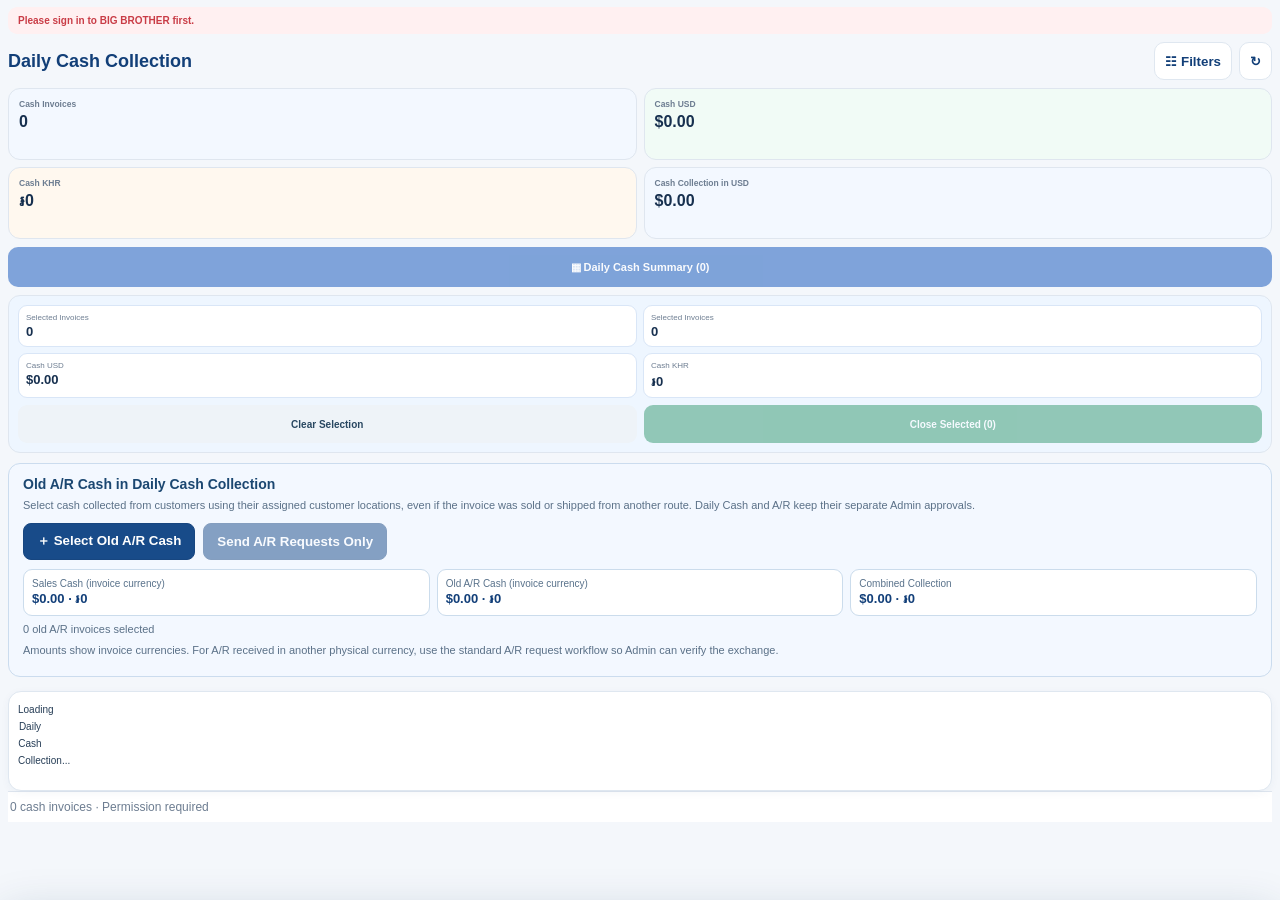
<file: mobile.html>
<!doctype html>
<html lang="en">
<head>
<meta charset="utf-8"><meta name="viewport" content="width=device-width,initial-scale=1,viewport-fit=cover">
<title>BIG BROTHER — Daily Cash Collection Mobile</title>
<style>html,body{margin:0;min-height:100%;background:#f4f7fb;font-family:Arial,sans-serif}.bb-loader{min-height:100vh;display:flex;align-items:center;justify-content:center;padding:18px}.bb-card{background:#fff;border:1px solid #d9e2ef;border-radius:14px;padding:20px 24px;box-shadow:0 8px 30px #173a6615;color:#17457a;font-weight:800;text-align:center}.bb-sub{margin-top:6px;color:#6b7280;font-size:11px;font-weight:600}</style>
</head>
<body>
<div class="bb-loader"><div class="bb-card">Loading Daily Cash Collection…<div class="bb-sub">Mobile · All Locations · Secure Supabase</div></div></div>
<script>
(async function(){
  try{
    const response=await fetch('legacy-google-v4.7.html?v=20261118-close-scroll-v2',{cache:'default'});
    if(!response.ok)throw new Error('Could not load Daily Cash source.');
    let html=await response.text();

    const headAdd='<link rel="stylesheet" href="mobile-daily-cash.css?v=20260915-1">\n<scr'+'ipt src="supabase-daily-cash-mobile-adapter.js?v=20260915-1"></scr'+'ipt>';
    const headClose=html.toLowerCase().indexOf('</head>');
    if(headClose<0)throw new Error('Daily Cash source is missing </head>.');
    html=html.slice(0,headClose)+headAdd+'\n'+html.slice(headClose);

    const marker='(async function init(){';
    const replacement=`api=window.BBDailyCashMobileAdapter.api;\napiPost=window.BBDailyCashMobileAdapter.apiPost;\nloadLocationMap=async function(){\n  const map=await window.BBDailyCashMobileAdapter.locationMap();\n  locationMap=map;\n  return map;\n};\nreadCache=function(){return null;};\nsaveCache=function(){};\nshowCache=function(){return false;};\nreadCloseStateCache=function(){return {};};\nsaveCloseStateCache=function(){};\nsalesmanSessionToken='SUPABASE_AUTH';\n\n(async function init(){\n  try{\n    await window.BBDailyCashMobileAdapter.ensureSession();\n    const profile=await window.BBDailyCashMobileAdapter.accessProfile();\n    try{\n      localStorage.removeItem('BB_DAILY_CASH_COLLECTION_CACHE_V1');\n      localStorage.removeItem('BB_DAILY_CASH_CLOSE_STATE_V1');\n    }catch(_){}\n    const label=profile?.staff?.staffName||profile?.user?.email||'Signed in';\n    const pill=document.querySelector('.topbar .pill');\n    if(pill)pill.textContent='All Locations · '+label;\n  }catch(error){\n    showError(error?.message||'Daily Cash Collection access denied.');\n    if($("syncStatus"))$("syncStatus").textContent='Permission required';\n    return;\n  }`;
    if(!html.includes(marker))throw new Error('Daily Cash initialization marker was not found.');
    html=html.replace(marker,replacement);

    html=html.replace('<title>BIG BROTHER — Daily Cash Collection V4.4 Responsive Close Workspace</title>','<title>BIG BROTHER — Daily Cash Collection Mobile</title>');
    html=html.replace('Invoice History · Cash Sales Only','All Locations · Cash Sales Only');
    html=html.replace('Source: Invoice History. OPEN and PENDING Cash invoices are shown. Close batches can include different Sale Dates within the same Location and Salesman. Maximum 20 rows are shown per page.','All-location Daily Cash. Function permission controls access; staff location assignment is not used. OPEN and PENDING Cash invoices are shown. Close batches can include different Sale Dates within the same Location and Salesman.');

    const bodyClose=html.toLowerCase().lastIndexOf('</body>');
    if(bodyClose<0)throw new Error('Daily Cash source is missing </body>.');
    html=html.slice(0,bodyClose)+'<scr'+'ipt src="mobile-daily-cash-ui.js?v=20260915-1"></scr'+'ipt>\n'+html.slice(bodyClose);

    // Keep the existing mobile DCC adapter/UX, then add combined A/R summary.
    html=html.replace('</body>','<scr'+'ipt src="daily-cash-collection-ar-cash-v1.js?v=20261116-combined-count4"></scr'+'ipt></body>');
    document.open();document.write(html);document.close();
  }catch(error){
    console.error(error);
    document.body.innerHTML='<div class="bb-loader"><div class="bb-card">Could not open Daily Cash Collection<div class="bb-sub">'+String(error?.message||error)+'</div></div></div>';
  }
})();
</script>
</body>
</html>
</file>
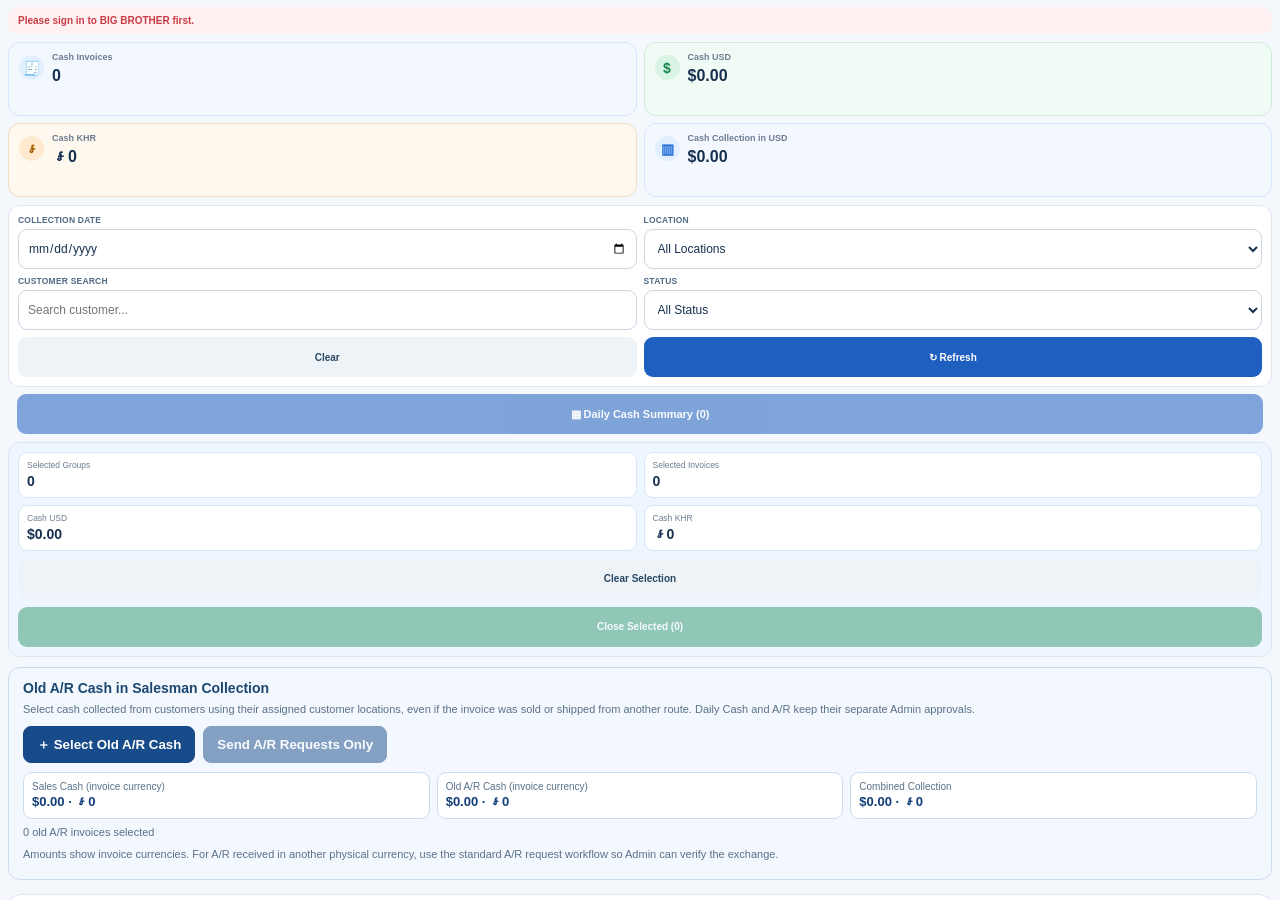
<file: your-collection-mobile-cards-v1.html>
<!doctype html>
<html lang="en">
<head>
<meta charset="utf-8">
<meta name="viewport" content="width=device-width,initial-scale=1,viewport-fit=cover">
<title>BIG BROTHER — Your Collection Mobile</title>
<link rel="preconnect" href="https://fonts.googleapis.com">
<link href="https://fonts.googleapis.com/css2?family=Noto+Sans+Khmer:wght@400;500;600;700&display=swap" rel="stylesheet">
<style>
html,body{margin:0;width:100%;height:100%;overflow:hidden;background:#f4f7fb;font-family:Arial,Helvetica,sans-serif}
#collectionFrame{display:block;width:100%;height:100%;border:0;background:#f4f7fb}
#boot{position:fixed;inset:0;display:flex;align-items:center;justify-content:center;background:#f4f7fb;color:#17457a;font-weight:800;z-index:5}
#boot.hide{display:none}

/* Khmer glyph fallback; preserve existing English sizes and layout. */
html,body,input,select,textarea,td{font-family:Arial,Helvetica,'Noto Sans Khmer',sans-serif}
</style>
</head>
<body>
<div id="boot">Loading Your Collection…</div>
<iframe id="collectionFrame" src="your-collection.html?embed=1&mobileSkin=1&v=20260914-4" title="Your Collection"></iframe>
<script>
(function(){
'use strict';
const frame=document.getElementById('collectionFrame');
const boot=document.getElementById('boot');
const MOBILE_CSS=`
:root{--bb-blue:#1768d5;--bb-navy:#123f78;--bb-bg:#f4f7fb;--bb-line:#dfe7f0;--bb-text:#18324e;--bb-muted:#6d7e92;--bb-red:#d73545;--bb-green:#159a5b;--bb-amber:#b57500}
html,body{background:var(--bb-bg)!important;overflow-x:hidden!important}
body{padding:7px 8px 20px!important;font-family:Arial,Helvetica,sans-serif!important}
.wrap{max-width:none!important;margin:0!important}.topbar{display:none!important}
.statusbar{margin-bottom:8px!important;padding:8px 10px!important;font-size:10px!important}
.cards{grid-template-columns:1fr 1fr!important;gap:7px!important;margin-bottom:8px!important}
.card{position:relative!important;min-height:74px!important;padding:10px 10px 9px 43px!important;border-radius:12px!important;box-shadow:none!important;overflow:hidden!important}
.card::before{position:absolute;left:10px;top:12px;width:25px;height:25px;border-radius:50%;display:flex;align-items:center;justify-content:center;font-size:14px;font-weight:900}
.card:nth-child(1){background:#f3f8ff!important;border-color:#d5e6ff!important}.card:nth-child(1)::before{content:'🧾';background:#e2efff}
.card:nth-child(2){background:#f1fbf6!important;border-color:#cfead9!important}.card:nth-child(2)::before{content:'$';background:#d9f3e4;color:#13874e}
.card:nth-child(3){background:#fff8ef!important;border-color:#f3dec0!important}.card:nth-child(3)::before{content:'៛';background:#ffead0;color:#a45d00}
.card:nth-child(4){background:#f3f8ff!important;border-color:#d5e6ff!important}.card:nth-child(4)::before{content:'▥';background:#e2efff;color:#1768d5}
.card small{font-size:9px!important;margin:0 0 4px!important;line-height:1.1!important}.card strong{font-size:16px!important;line-height:1.15!important;white-space:normal!important}
.panel{border:0!important;background:transparent!important;box-shadow:none!important;overflow:visible!important}
.filters{display:grid!important;grid-template-columns:1fr 1fr!important;gap:7px!important;padding:9px!important;margin-bottom:8px!important;border:1px solid var(--bb-line)!important;border-radius:12px!important;background:#fff!important}
.bb-mobile-filter-field{min-width:0}.bb-mobile-filter-field label{display:block;margin:0 0 4px;font-size:8.5px;font-weight:900;text-transform:uppercase;letter-spacing:.2px;color:#526b84}
.filters input,.filters select,.filters .btn{min-width:0!important;width:100%!important;min-height:40px!important;height:40px!important;border-radius:9px!important;padding:7px 9px!important;font-size:12px!important}
#dateTo{display:none!important}.bb-date-to-wrap{display:none!important}
.bb-filter-actions{display:grid!important;grid-template-columns:1fr 1fr!important;gap:7px!important;grid-column:1/-1!important}.bb-filter-actions .btn{font-size:10px!important;padding:6px!important}
.summary-toolbar{padding:0 9px 8px!important;margin-top:-1px!important}.summary-toolbar .btn{width:100%!important;min-height:40px!important;border-radius:9px!important;font-size:11px!important}
.requestbar{display:grid!important;grid-template-columns:1fr!important;gap:8px!important;padding:9px!important;margin:0 0 8px!important;border-radius:12px!important;background:#eef6ff!important;box-shadow:none!important}
.requestbar .sum{display:grid!important;grid-template-columns:1fr 1fr!important;gap:7px!important;width:100%!important}.requestbar .sum span{padding:7px 8px!important;border:1px solid #d9e6f7!important;border-radius:9px!important;background:#fff!important;font-size:8.5px!important;line-height:1.2!important}.requestbar .sum strong{font-size:14px!important;margin-top:3px!important;white-space:nowrap!important}
.requestbar>.btn{width:100%!important;min-height:40px!important;font-size:10px!important}.requestbar>.btn.secondary,.requestbar>.btn.request{grid-column:1!important}
.tablewrap{overflow:visible!important}
#summaryBody{display:grid!important;gap:8px!important;padding:0!important}
#summaryBody>tr{display:grid!important;grid-template-columns:24px minmax(86px,104px) minmax(0,1fr) auto!important;grid-template-areas:'check inv customer status' '. date location action' '. usd khr total'!important;column-gap:7px!important;row-gap:6px!important;align-items:center!important;padding:9px!important;border:1px solid var(--bb-line)!important;border-radius:13px!important;background:#fff!important;box-shadow:0 2px 8px rgba(23,63,119,.045)!important;overflow:hidden!important}
#summaryBody>tr>td{display:block!important;min-width:0!important;border:0!important;padding:0!important;background:transparent!important;font-size:10px!important;line-height:1.2!important;white-space:normal!important}
#summaryBody>tr>td:nth-child(1){grid-area:check!important;display:flex!important;align-items:center!important;justify-content:flex-start!important}#summaryBody .select-box{width:18px!important;height:18px!important;margin:0!important}
#summaryBody>tr>td:nth-child(2){grid-area:date!important;color:#60758c!important;font-size:9px!important;white-space:nowrap!important;overflow:hidden!important;text-overflow:ellipsis!important}#summaryBody>tr>td:nth-child(2)::before{content:'Date: ';font-weight:900;color:#50677f}
#summaryBody>tr>td:nth-child(3){grid-area:inv!important;font-size:13px!important;font-weight:900!important;color:var(--bb-navy)!important;white-space:nowrap!important;overflow:hidden!important;text-overflow:ellipsis!important}
#summaryBody>tr>td:nth-child(4){display:none!important}
#summaryBody>tr>td:nth-child(5){grid-area:location!important;font-size:9px!important;color:#60758c!important;white-space:nowrap!important;overflow:hidden!important;text-overflow:ellipsis!important}#summaryBody>tr>td:nth-child(5)::before{content:'📍 ';font-size:8px}
#summaryBody>tr>td:nth-child(6){grid-area:customer!important;font-size:13px!important;font-weight:900!important;color:var(--bb-navy)!important;white-space:nowrap!important;overflow:hidden!important;text-overflow:ellipsis!important}
#summaryBody>tr>td:nth-child(7){grid-area:usd!important}#summaryBody>tr>td:nth-child(8){grid-area:khr!important}#summaryBody>tr>td:nth-child(9){display:none!important}#summaryBody>tr>td:nth-child(10){grid-area:total!important}
#summaryBody>tr>td:nth-child(7),#summaryBody>tr>td:nth-child(8),#summaryBody>tr>td:nth-child(10){padding:6px 7px!important;border-radius:8px!important;background:#f7f9fc!important;font-size:10.5px!important;font-weight:900!important;text-align:left!important;overflow:hidden!important}
#summaryBody>tr>td:nth-child(7)::before{content:'Cash USD';display:block;font-size:7px;color:var(--bb-muted);font-weight:700;margin-bottom:2px}#summaryBody>tr>td:nth-child(8)::before{content:'Cash KHR';display:block;font-size:7px;color:var(--bb-muted);font-weight:700;margin-bottom:2px}#summaryBody>tr>td:nth-child(10)::before{content:'Total USD';display:block;font-size:7px;color:var(--bb-muted);font-weight:700;margin-bottom:2px}
#summaryBody>tr>td:nth-child(11){grid-area:status!important;justify-self:end!important;align-self:center!important}.status-pill{font-size:8px!important;padding:4px 7px!important;white-space:nowrap!important}
#summaryBody>tr>td:nth-child(12){grid-area:action!important;justify-self:end!important;min-width:0!important}.main-table-actions{display:flex!important;gap:4px!important;justify-content:flex-end!important}.main-table-actions .btn{min-height:34px!important;padding:5px 7px!important;border-radius:8px!important;font-size:8px!important;white-space:nowrap!important}.main-table-actions .btn.request{background:var(--bb-green)!important}
#summaryBody>tr.bb-empty-row{display:block!important;padding:20px 10px!important}.bb-empty-row .empty{display:block!important;text-align:center!important;color:var(--bb-muted)!important}
.panel>.tablewrap>table{display:block!important;width:100%!important;min-width:0!important;border-collapse:separate!important}.panel>.tablewrap>table>thead{display:none!important}.panel>.tablewrap>table>tbody{width:100%!important}
.paginationbar,.foot{padding:8px 2px!important;font-size:9px!important;gap:6px!important}.page-btn{min-width:30px!important;height:30px!important;padding:0 7px!important;font-size:10px!important}.note{display:none!important}

/* ===== MOBILE INVOICE PREVIEW ===== */
#previewOverlay{padding:0!important;align-items:stretch!important;justify-content:stretch!important;background:#eef2f7!important;z-index:1200!important}
#previewOverlay .modal{width:100%!important;max-width:none!important;height:100dvh!important;max-height:none!important;margin:0!important;border-radius:0!important;padding:0!important;overflow-y:auto!important;overflow-x:hidden!important;background:#f4f7fb!important;box-shadow:none!important}
#previewOverlay .modal-actions{position:sticky!important;top:0!important;z-index:30!important;display:grid!important;grid-template-columns:minmax(0,1fr) auto!important;align-items:center!important;gap:8px!important;padding:10px!important;background:#fff!important;border-bottom:1px solid var(--bb-line)!important;box-shadow:0 2px 7px rgba(23,63,119,.05)!important}
#previewOverlay .modal-title h2{margin:0 0 2px!important;font-size:17px!important;line-height:1.15!important;color:var(--bb-navy)!important}
#previewOverlay .modal-title p{margin:0!important;font-size:9px!important;line-height:1.25!important;color:var(--bb-muted)!important;white-space:normal!important}
#previewOverlay .modal-actions>.btn{min-height:36px!important;padding:6px 10px!important;border-radius:9px!important;font-size:10px!important;white-space:nowrap!important}
#previewOverlay .detail-card{margin:8px!important;padding:8px!important;border:1px solid var(--bb-line)!important;border-radius:12px!important;background:#fff!important;box-shadow:none!important}
#previewOverlay .preview-meta{display:grid!important;grid-template-columns:1fr 1fr!important;gap:6px!important;margin-bottom:8px!important}
#previewOverlay .meta-box{min-width:0!important;padding:7px 8px!important;border-radius:9px!important;background:#f8fbff!important;box-shadow:none!important}
#previewOverlay .meta-box small{display:block!important;margin-bottom:3px!important;font-size:7.5px!important;line-height:1.1!important;color:var(--bb-muted)!important}
#previewOverlay .meta-box strong{display:block!important;font-size:11px!important;line-height:1.2!important;color:var(--bb-navy)!important;white-space:normal!important;overflow-wrap:anywhere!important}
#previewOverlay .tablewrap{overflow:visible!important}
#previewOverlay .preview-table{display:block!important;width:100%!important;min-width:0!important;border-collapse:separate!important}
#previewOverlay .preview-table>thead{display:none!important}
#previewOverlay #previewBody{display:grid!important;gap:7px!important;width:100%!important}
#previewOverlay #previewBody>tr{display:grid!important;grid-template-columns:minmax(0,1fr) auto!important;grid-template-areas:'inv status' 'customer customer' 'products products' 'method currency' 'rate cash'!important;column-gap:7px!important;row-gap:6px!important;align-items:center!important;padding:9px!important;border:1px solid var(--bb-line)!important;border-radius:11px!important;background:#fff!important;box-shadow:0 2px 7px rgba(23,63,119,.035)!important;overflow:hidden!important}
#previewOverlay #previewBody>tr>td{display:block!important;min-width:0!important;padding:0!important;border:0!important;background:transparent!important;font-size:9px!important;line-height:1.2!important;white-space:normal!important}
#previewOverlay #previewBody>tr>td:nth-child(1){grid-area:inv!important;font-size:13px!important;font-weight:900!important;color:var(--bb-navy)!important;white-space:nowrap!important;overflow:hidden!important;text-overflow:ellipsis!important}
#previewOverlay #previewBody>tr>td:nth-child(2){grid-area:customer!important;font-size:11px!important;font-weight:800!important;color:#253f5c!important;white-space:normal!important;overflow-wrap:anywhere!important}
#previewOverlay #previewBody>tr>td:nth-child(3){grid-area:products!important;padding:7px!important;border-radius:8px!important;background:#f7f9fc!important;white-space:normal!important;line-height:1.35!important}
#previewOverlay #previewBody>tr>td:nth-child(3)::before{content:'Products';display:block;margin-bottom:4px;font-size:7px;font-weight:800;text-transform:uppercase;color:var(--bb-muted)!important}
#previewOverlay #previewBody>tr>td:nth-child(4){grid-area:method!important;padding:6px 7px!important;border-radius:8px!important;background:#f7f9fc!important}
#previewOverlay #previewBody>tr>td:nth-child(4)::before{content:'Payment';display:block;margin-bottom:2px;font-size:6.5px;font-weight:700;color:var(--bb-muted)!important}
#previewOverlay #previewBody>tr>td:nth-child(5){grid-area:currency!important;padding:6px 7px!important;border-radius:8px!important;background:#f7f9fc!important;text-align:right!important}
#previewOverlay #previewBody>tr>td:nth-child(5)::before{content:'Currency';display:block;margin-bottom:2px;font-size:6.5px;font-weight:700;color:var(--bb-muted)!important}
#previewOverlay #previewBody>tr>td:nth-child(6){grid-area:rate!important;padding:6px 7px!important;border-radius:8px!important;background:#f7f9fc!important}
#previewOverlay #previewBody>tr>td:nth-child(6)::before{content:'Exchange Rate';display:block;margin-bottom:2px;font-size:6.5px;font-weight:700;color:var(--bb-muted)!important}
#previewOverlay #previewBody>tr>td:nth-child(7){grid-area:cash!important;padding:6px 7px!important;border-radius:8px!important;background:#eef7ff!important;font-size:10.5px!important;font-weight:900!important;color:var(--bb-navy)!important;text-align:right!important}
#previewOverlay #previewBody>tr>td:nth-child(7)::before{content:'Cash Collected';display:block;margin-bottom:2px;font-size:6.5px;font-weight:700;color:var(--bb-muted)!important}
#previewOverlay #previewBody>tr>td:nth-child(8){grid-area:status!important;justify-self:end!important;font-size:8px!important;font-weight:800!important;white-space:nowrap!important}
#previewOverlay .product-chip{display:inline-block!important;margin:2px 2px 2px 0!important;padding:3px 6px!important;border-radius:999px!important;font-size:8px!important;line-height:1.2!important}
#previewOverlay .totals{width:100%!important;margin:9px 0 0!important;padding-top:6px!important;border-top:2px solid #2456a6!important}
#previewOverlay .total-row{display:flex!important;justify-content:space-between!important;gap:8px!important;padding:6px!important;font-size:9.5px!important;line-height:1.2!important}
#previewOverlay .total-row span,#previewOverlay .total-row strong{min-width:0!important}
#previewOverlay .total-row strong{text-align:right!important;white-space:nowrap!important}
#previewOverlay .total-row.key{font-size:12px!important;border-radius:7px!important;background:#eef5ff!important;color:var(--bb-navy)!important}

/* ===== MOBILE CLOSE WORKSPACE — INDIVIDUAL + CLOSE SELECTED ===== */
#cashRequestOverlay{padding:0!important;align-items:stretch!important;justify-content:stretch!important;background:#eef2f7!important}
#cashRequestOverlay .close-workspace{width:100%!important;max-width:none!important;height:100dvh!important;max-height:none!important;margin:0!important;border-radius:0!important;display:flex!important;flex-direction:column!important;overflow-y:auto!important;overflow-x:hidden!important;background:#f4f7fb!important;box-shadow:none!important}
#cashRequestOverlay .close-left{display:block!important;min-height:0!important;flex:0 0 auto!important;border:0!important;background:#f4f7fb!important}
#cashRequestOverlay .close-head{position:sticky!important;top:0!important;z-index:20!important;display:grid!important;grid-template-columns:minmax(0,1fr) auto!important;align-items:center!important;gap:8px!important;padding:11px 10px!important;background:#fff!important;border-bottom:1px solid var(--bb-line)!important;box-shadow:0 2px 7px rgba(23,63,119,.05)!important}
#cashRequestOverlay .close-head h2{margin:0 0 2px!important;font-size:17px!important;line-height:1.15!important;color:var(--bb-navy)!important}#cashRequestOverlay .close-head p{margin:0!important;font-size:9px!important;line-height:1.25!important;color:var(--bb-muted)!important}#cashRequestOverlay .close-head>.btn{min-height:36px!important;padding:6px 10px!important;border-radius:9px!important;font-size:10px!important;white-space:nowrap!important}
#cashRequestOverlay .rulebar{margin:8px!important;padding:7px 9px!important;border-radius:9px!important;font-size:8.5px!important;line-height:1.3!important}
#cashRequestOverlay .close-selectbar{display:grid!important;grid-template-columns:minmax(0,1fr) auto!important;gap:8px!important;align-items:center!important;margin:0 8px 7px!important;padding:8px 9px!important;border:1px solid var(--bb-line)!important;border-radius:10px!important;background:#fff!important}
#cashRequestOverlay .close-selectbar .left{display:grid!important;grid-template-columns:18px minmax(0,1fr)!important;gap:5px 7px!important;align-items:center!important;font-size:9px!important;line-height:1.1!important}#cashRequestOverlay #closeCheckAllPage{width:18px!important;height:18px!important;margin:0!important;grid-row:1/3!important}#cashRequestOverlay #closeSelectedCount{font-size:8px!important;color:var(--bb-muted)!important;font-weight:700!important}#cashRequestOverlay #closePageTotal{font-size:15px!important;color:var(--bb-navy)!important;white-space:nowrap!important}
#cashRequestOverlay .close-list-wrap{flex:none!important;min-height:0!important;max-height:38vh!important;overflow:auto!important;padding:0 8px 8px!important;background:#f4f7fb!important}#cashRequestOverlay .close-list-wrap>table{display:block!important;width:100%!important;min-width:0!important;border-collapse:separate!important}#cashRequestOverlay .close-list-wrap>table>thead{display:none!important}#cashRequestOverlay #cashRequestList{display:grid!important;gap:7px!important;width:100%!important}
#cashRequestOverlay #cashRequestList>tr{display:grid!important;grid-template-columns:22px minmax(78px,96px) minmax(0,1fr) auto!important;grid-template-areas:'check inv customer status' '. date location action' '. usd khr total'!important;column-gap:6px!important;row-gap:5px!important;align-items:center!important;padding:8px!important;border:1px solid var(--bb-line)!important;border-radius:12px!important;background:#fff!important;box-shadow:0 2px 7px rgba(23,63,119,.04)!important;overflow:hidden!important}
#cashRequestOverlay #cashRequestList>tr>td{display:block!important;min-width:0!important;padding:0!important;border:0!important;background:transparent!important;font-size:9px!important;line-height:1.15!important;white-space:normal!important}#cashRequestOverlay #cashRequestList>tr>td:nth-child(1){grid-area:check!important;display:flex!important;align-items:center!important}#cashRequestOverlay #cashRequestList>tr>td:nth-child(1) input{width:17px!important;height:17px!important;margin:0!important}#cashRequestOverlay #cashRequestList>tr>td:nth-child(2){display:none!important}#cashRequestOverlay #cashRequestList>tr>td:nth-child(3){grid-area:inv!important;font-size:12px!important;font-weight:900!important;color:var(--bb-navy)!important;white-space:nowrap!important;overflow:hidden!important;text-overflow:ellipsis!important}#cashRequestOverlay #cashRequestList>tr>td:nth-child(4){grid-area:customer!important;font-size:12px!important;font-weight:900!important;color:var(--bb-navy)!important;white-space:nowrap!important;overflow:hidden!important;text-overflow:ellipsis!important}#cashRequestOverlay #cashRequestList>tr>td:nth-child(5){display:none!important}#cashRequestOverlay #cashRequestList>tr>td:nth-child(6){grid-area:date!important;color:#60758c!important;white-space:nowrap!important;overflow:hidden!important;text-overflow:ellipsis!important}#cashRequestOverlay #cashRequestList>tr>td:nth-child(6)::before{content:'Date: ';font-weight:900;color:#50677f}#cashRequestOverlay #cashRequestList>tr>td:nth-child(7){grid-area:location!important;color:#60758c!important;white-space:nowrap!important;overflow:hidden!important;text-overflow:ellipsis!important}#cashRequestOverlay #cashRequestList>tr>td:nth-child(7)::before{content:'📍 ';font-size:8px}#cashRequestOverlay #cashRequestList>tr>td:nth-child(8){grid-area:usd!important}#cashRequestOverlay #cashRequestList>tr>td:nth-child(9){grid-area:khr!important}#cashRequestOverlay #cashRequestList>tr>td:nth-child(10){grid-area:total!important}#cashRequestOverlay #cashRequestList>tr>td:nth-child(8),#cashRequestOverlay #cashRequestList>tr>td:nth-child(9),#cashRequestOverlay #cashRequestList>tr>td:nth-child(10){padding:6px!important;border-radius:8px!important;background:#f7f9fc!important;font-size:9.5px!important;font-weight:900!important;overflow:hidden!important}#cashRequestOverlay #cashRequestList>tr>td:nth-child(8)::before{content:'Cash USD';display:block;font-size:6.5px;color:var(--bb-muted);font-weight:700;margin-bottom:2px}#cashRequestOverlay #cashRequestList>tr>td:nth-child(9)::before{content:'Cash KHR';display:block;font-size:6.5px;color:var(--bb-muted);font-weight:700;margin-bottom:2px}#cashRequestOverlay #cashRequestList>tr>td:nth-child(10)::before{content:'Total USD';display:block;font-size:6.5px;color:var(--bb-muted);font-weight:700;margin-bottom:2px}#cashRequestOverlay #cashRequestList>tr>td:nth-child(11){grid-area:status!important;justify-self:end!important}#cashRequestOverlay #cashRequestList>tr>td:nth-child(12){grid-area:action!important;justify-self:end!important}#cashRequestOverlay #cashRequestList>tr>td:nth-child(12) .btn{min-height:30px!important;padding:4px 7px!important;border-radius:7px!important;font-size:7.5px!important;white-space:nowrap!important}
#cashRequestOverlay .close-pagination{display:flex!important;flex-direction:row!important;align-items:center!important;justify-content:space-between!important;gap:6px!important;margin:0 8px 8px!important;padding:6px 8px!important;border:1px solid var(--bb-line)!important;border-radius:9px!important;background:#fff!important;font-size:8.5px!important}#cashRequestOverlay .close-pagination .page-controls{gap:4px!important}#cashRequestOverlay .close-pagination .page-btn{min-width:27px!important;height:27px!important;padding:0 6px!important;font-size:8px!important}
#cashRequestOverlay .close-right{flex:1 0 auto!important;min-width:0!important;overflow:visible!important;padding:10px 8px calc(16px + env(safe-area-inset-bottom))!important;background:#fff!important;border-radius:16px 16px 0 0!important;border-top:1px solid var(--bb-line)!important}#cashRequestOverlay .close-right-title{display:none!important}#cashRequestOverlay .close-right-sub{margin:0 0 7px!important;font-size:9px!important;line-height:1.3!important;color:var(--bb-muted)!important}#cashRequestOverlay .group-rule-note{margin:0 0 8px!important;padding:7px 9px!important;border-radius:8px!important;font-size:8.5px!important;line-height:1.2!important}
#cashRequestOverlay .field{margin-top:8px!important}#cashRequestOverlay .field label{margin-bottom:4px!important;font-size:9px!important;color:#50677f!important}#cashRequestOverlay .field input,#cashRequestOverlay .field select,#cashRequestOverlay .field textarea{width:100%!important;min-height:39px!important;padding:8px 9px!important;border-radius:9px!important;font-size:12px!important;background:#fff!important}#cashRequestOverlay .field textarea{min-height:62px!important;resize:vertical!important}
#cashRequestOverlay .close-metrics{display:grid!important;grid-template-columns:1fr 1fr!important;gap:6px!important;margin:8px 0!important}#cashRequestOverlay .close-metric{min-width:0!important;padding:7px 8px!important;border-radius:9px!important;box-shadow:none!important}#cashRequestOverlay .close-metric small{margin-bottom:3px!important;font-size:7.5px!important;line-height:1.1!important}#cashRequestOverlay .close-metric strong{font-size:13px!important;line-height:1.1!important;white-space:nowrap!important;overflow:hidden!important;text-overflow:ellipsis!important}#cashRequestOverlay .input-grid{display:grid!important;grid-template-columns:1fr 1fr!important;gap:7px!important}#cashRequestOverlay #selfDepositFields{padding-top:2px!important}#cashRequestOverlay .formerror{margin-top:7px!important;padding:7px 8px!important;font-size:9px!important}#cashRequestOverlay #sendCashRequestBtn{min-height:46px!important;margin-top:10px!important;border-radius:11px!important;font-size:12px!important;background:var(--bb-green)!important}#cashRequestOverlay #sendCashRequestBtn+.btn{min-height:40px!important;margin-top:6px!important;border-radius:10px!important;font-size:10px!important}
@media(max-width:380px){body{padding:6px 6px 18px!important}.cards{gap:6px!important}.card{padding:9px 8px 8px 38px!important}.card::before{left:8px!important}.card strong{font-size:14px!important}.filters{gap:6px!important;padding:8px!important}#summaryBody>tr{grid-template-columns:22px minmax(78px,92px) minmax(0,1fr) auto!important;column-gap:5px!important;padding:8px 7px!important}#summaryBody>tr>td:nth-child(3),#summaryBody>tr>td:nth-child(6){font-size:12px!important}.main-table-actions .btn{padding:5px 6px!important;font-size:7.5px!important}#previewOverlay .detail-card{margin:6px!important;padding:7px!important}#previewOverlay .preview-meta{gap:5px!important}#previewOverlay #previewBody>tr{padding:8px!important;gap:5px!important}#previewOverlay #previewBody>tr>td:nth-child(1){font-size:12px!important}#cashRequestOverlay .close-list-wrap{max-height:34vh!important}#cashRequestOverlay #cashRequestList>tr{grid-template-columns:20px minmax(72px,86px) minmax(0,1fr) auto!important;column-gap:5px!important;padding:7px!important}#cashRequestOverlay #cashRequestList>tr>td:nth-child(3),#cashRequestOverlay #cashRequestList>tr>td:nth-child(4){font-size:11px!important}#cashRequestOverlay .input-grid{grid-template-columns:1fr 1fr!important;gap:6px!important}#cashRequestOverlay .close-metric strong{font-size:12px!important}}
`;

const MOBILE_SCRIPT=`(function(){
'use strict';
function clean(v){return String(v==null?'':v).trim()}
function wrapField(el,label,cls){if(!el||el.parentElement?.classList.contains('bb-mobile-filter-field'))return el?.parentElement;const w=document.createElement('div');w.className='bb-mobile-filter-field '+(cls||'');const l=document.createElement('label');l.textContent=label;el.parentNode.insertBefore(w,el);w.appendChild(l);w.appendChild(el);return w}
function ensureFilters(){const filters=document.querySelector('.filters');if(!filters)return false;const from=document.getElementById('dateFrom'),to=document.getElementById('dateTo'),loc=document.getElementById('locationFilter');if(!from||!to||!loc)return false;wrapField(from,'Collection Date','bb-date-from-wrap');wrapField(to,'Date To','bb-date-to-wrap');wrapField(loc,'Location','bb-location-wrap');let customer=document.getElementById('bbCustomerSearch');if(!customer){customer=document.createElement('input');customer.type='search';customer.id='bbCustomerSearch';customer.placeholder='Search customer...';customer.autocomplete='off';const w=document.createElement('div');w.className='bb-mobile-filter-field';w.innerHTML='<label>Customer Search</label>';w.appendChild(customer);filters.insertBefore(w,filters.querySelector('.btn'));}let status=document.getElementById('bbStatusFilter');if(!status){status=document.createElement('select');status.id='bbStatusFilter';status.innerHTML='<option value="">All Status</option>';const w=document.createElement('div');w.className='bb-mobile-filter-field';w.innerHTML='<label>Status</label>';w.appendChild(status);filters.insertBefore(w,filters.querySelector('.btn'));}let actions=filters.querySelector('.bb-filter-actions');if(!actions){actions=document.createElement('div');actions.className='bb-filter-actions';const buttons=[...filters.querySelectorAll(':scope > .btn')];filters.appendChild(actions);buttons.forEach(b=>actions.appendChild(b));}customer.addEventListener('input',()=>{try{mainPage=1;applyFilters()}catch(_){}});status.addEventListener('change',()=>{try{mainPage=1;applyFilters()}catch(_){}});from.addEventListener('change',()=>{to.value=from.value;});return true}
function populateStatus(){const s=document.getElementById('bbStatusFilter');if(!s||typeof groups==='undefined'||typeof groupRequestStatus!=='function')return;const keep=s.value;const values=[...new Set(groups.map(g=>clean(groupRequestStatus(g))).filter(Boolean))].sort();s.innerHTML='<option value="">All Status</option>'+values.map(v=>'<option value="'+v.replace(/&/g,'&amp;').replace(/"/g,'&quot;')+'">'+v.replace(/&/g,'&amp;').replace(/</g,'&lt;')+'</option>').join('');if(values.includes(keep))s.value=keep}
function installFilterOverride(){if(window.__bbCollectionFilterInstalled)return true;if(typeof groups==='undefined'||typeof renderGroups!=='function'||typeof groupRequestStatus!=='function'||typeof MAIN_PAGE_SIZE==='undefined')return false;window.__bbCollectionFilterInstalled=true;applyFilters=function(){const f=document.getElementById('dateFrom')?.value||'';const t=f;const l=document.getElementById('locationFilter')?.value||'';const q=clean(document.getElementById('bbCustomerSearch')?.value).toLowerCase();const st=clean(document.getElementById('bbStatusFilter')?.value).toLowerCase();filteredGroups=groups.filter(g=>{const customer=(g.invoices||[]).some(inv=>clean(inv.customer).toLowerCase().includes(q));return(!f||g.saleDate>=f)&&(!t||g.saleDate<=t)&&(!l||g.locationName===l)&&(!q||customer)&&(!st||clean(groupRequestStatus(g)).toLowerCase()===st)});const pageCount=Math.max(1,Math.ceil(filteredGroups.length/MAIN_PAGE_SIZE));if(mainPage>pageCount)mainPage=pageCount;if(mainPage<1)mainPage=1;renderGroups()};clearFilters=function(){const a=document.getElementById('dateFrom'),b=document.getElementById('dateTo'),l=document.getElementById('locationFilter'),q=document.getElementById('bbCustomerSearch'),s=document.getElementById('bbStatusFilter');if(a)a.value='';if(b)b.value='';if(l)l.value='';if(q)q.value='';if(s)s.value='';mainPage=1;applyFilters()};return true}
function polishRows(){const body=document.getElementById('summaryBody');if(!body)return;body.querySelectorAll(':scope > tr').forEach(tr=>{tr.classList.toggle('bb-empty-row',!!tr.querySelector('td.empty'));const cells=tr.children;if(cells.length<12)return;const primary=cells[11].querySelector('.btn.primary');if(primary)primary.textContent='View';const req=cells[11].querySelector('.btn.request');if(req&&!req.disabled)req.textContent='Close';});const spans=document.querySelectorAll('.requestbar .sum span');if(spans[0]&&spans[0].firstChild)spans[0].firstChild.nodeValue='Selected Groups';}
function polishCloseRows(){const body=document.getElementById('cashRequestList');if(!body)return;body.querySelectorAll(':scope > tr').forEach(tr=>{const cells=tr.children;if(cells.length<12)return;const action=cells[11].querySelector('.btn');if(action){const t=clean(action.textContent).toLowerCase();if(t.includes('remove'))action.textContent='Remove';}})}
function observe(){const body=document.getElementById('summaryBody');if(body&&!body.__bbMobileObserved){body.__bbMobileObserved=true;new MutationObserver(()=>requestAnimationFrame(()=>{polishRows();populateStatus()})).observe(body,{childList:true,subtree:true});}const closeBody=document.getElementById('cashRequestList');if(closeBody&&!closeBody.__bbMobileObserved){closeBody.__bbMobileObserved=true;new MutationObserver(()=>requestAnimationFrame(polishCloseRows)).observe(closeBody,{childList:true,subtree:true});}const closeOverlay=document.getElementById('cashRequestOverlay');if(closeOverlay&&!closeOverlay.__bbMobileObserved){closeOverlay.__bbMobileObserved=true;new MutationObserver(()=>{if(!closeOverlay.classList.contains('hidden'))setTimeout(()=>{polishCloseRows();closeOverlay.querySelector('.close-workspace')?.scrollTo(0,0)},20)}).observe(closeOverlay,{attributes:true,attributeFilter:['class']});}const previewOverlay=document.getElementById('previewOverlay');if(previewOverlay&&!previewOverlay.__bbMobileObserved){previewOverlay.__bbMobileObserved=true;new MutationObserver(()=>{if(!previewOverlay.classList.contains('hidden'))setTimeout(()=>previewOverlay.querySelector('.modal')?.scrollTo(0,0),20)}).observe(previewOverlay,{attributes:true,attributeFilter:['class']});}}
function bootMobile(){if(!ensureFilters()){setTimeout(bootMobile,100);return}if(!installFilterOverride()){setTimeout(bootMobile,100);return}populateStatus();polishRows();polishCloseRows();observe();setTimeout(()=>{populateStatus();polishRows();polishCloseRows()},400)}
bootMobile();
})();`;
function inject(){let doc;try{doc=frame.contentDocument||frame.contentWindow.document}catch(_){return}if(!doc||!doc.head)return;let style=doc.getElementById('bb-mobile-collection-skin');if(!style){style=doc.createElement('style');style.id='bb-mobile-collection-skin';doc.head.appendChild(style)}style.textContent=MOBILE_CSS;if(!doc.getElementById('bb-mobile-collection-script')){const script=doc.createElement('script');script.id='bb-mobile-collection-script';script.textContent=MOBILE_SCRIPT;doc.body.appendChild(script)}boot.classList.add('hide')}
frame.addEventListener('load',()=>{setTimeout(inject,80);setTimeout(inject,500);setTimeout(inject,1400)});
})();
</script>
</body>
</html>
</file>
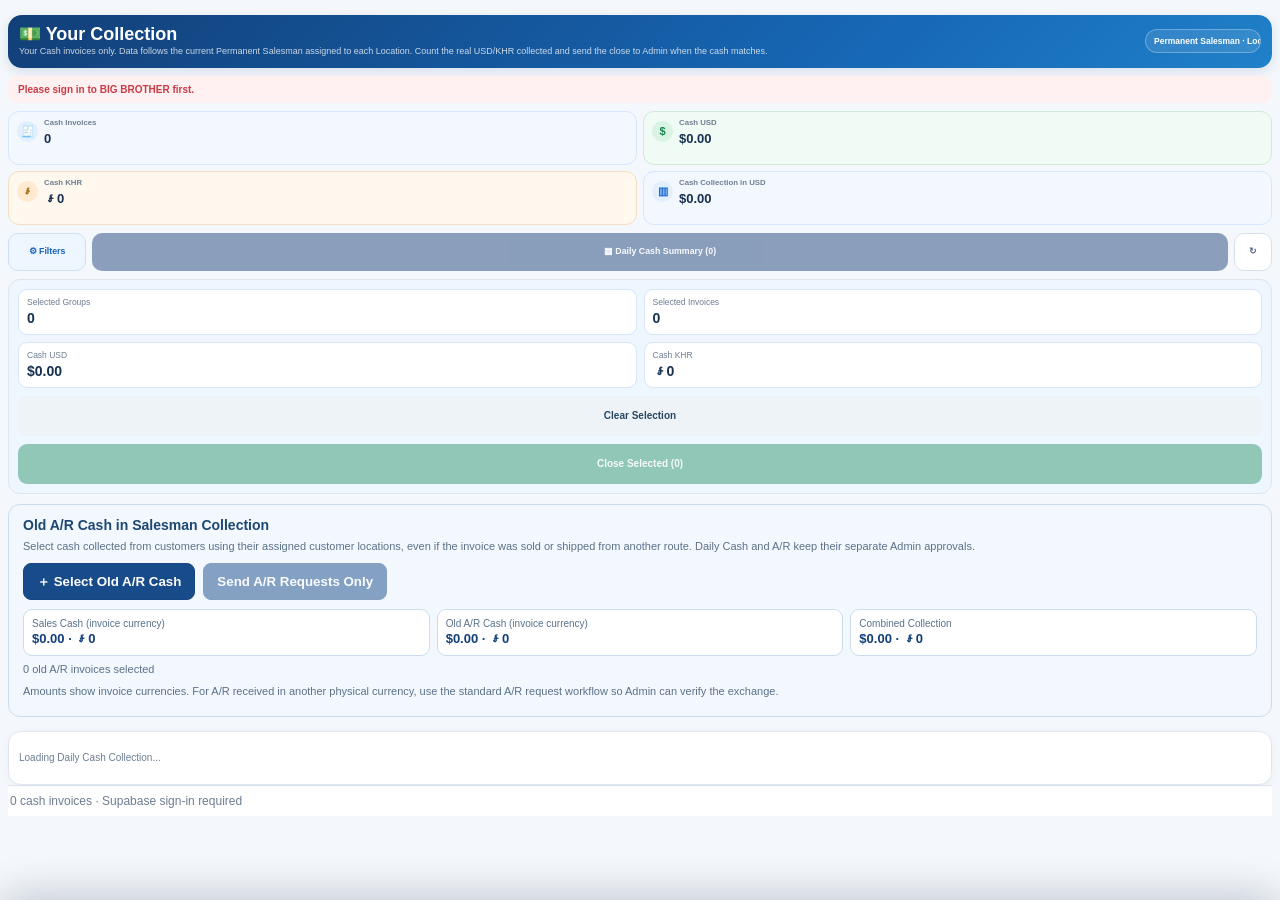
<file: your-collection-mobile.html>
<!doctype html>
<html lang="en">
<head>
<meta charset="utf-8">
<meta name="viewport" content="width=device-width,initial-scale=1,viewport-fit=cover">
<title>BIG BROTHER — Your Collection Mobile</title>
<style>
html,body{margin:0;width:100%;height:100%;overflow:hidden;background:#f4f7fb;font-family:Arial,Helvetica,sans-serif}
#collectionFrame{display:block;width:100%;height:100%;border:0;background:#f4f7fb}
#boot{position:fixed;inset:0;display:flex;align-items:center;justify-content:center;background:#f4f7fb;color:#17457a;font-weight:800;font-size:13px;z-index:20}
#boot.hide{display:none}
</style>
</head>
<body>
<div id="boot">Loading Your Collection…</div>
<iframe id="collectionFrame" src="your-collection.html?embed=1&mobileSkin=1&v=20261116-combined-count4" title="Your Collection"></iframe>
<script>
(function(){
'use strict';

const frame=document.getElementById('collectionFrame');
const boot=document.getElementById('boot');
const CACHE_KEY='bb_collection_mobile_skin_v2_20260914';
let timer=null;
let tries=0;

const HEADER_FILTER_CSS=`
:root{--bbc-blue:#1768d5;--bbc-navy:#123f78;--bbc-line:#dce6f1;--bbc-muted:#708196}
.wrap{padding-top:8px!important}
.topbar{display:grid!important;grid-template-columns:minmax(0,1fr) auto!important;align-items:center!important;gap:8px!important;margin:0 0 8px!important;padding:10px 11px!important;border-radius:14px!important;background:linear-gradient(135deg,var(--bbc-navy),#1769b8 70%,#2080c8)!important;box-shadow:0 4px 12px rgba(18,63,120,.12)!important}
.topbar>div:first-child{min-width:0!important}.topbar h1{margin:0 0 2px!important;color:#fff!important;font-size:18px!important;line-height:1.08!important;font-weight:900!important;white-space:nowrap!important;overflow:hidden!important;text-overflow:ellipsis!important}.topbar .subtitle{margin:0!important;color:rgba(255,255,255,.78)!important;font-size:9px!important;line-height:1.25!important;white-space:nowrap!important;overflow:hidden!important;text-overflow:ellipsis!important}.topbar .pill{display:inline-flex!important;max-width:116px!important;overflow:hidden!important;text-overflow:ellipsis!important;white-space:nowrap!important;padding:6px 8px!important;border:1px solid rgba(255,255,255,.28)!important;background:rgba(255,255,255,.10)!important;color:#fff!important;font-size:8.5px!important}
.cards{grid-template-columns:1fr 1fr!important;gap:6px!important;margin-bottom:8px!important}.card{min-height:54px!important;padding:7px 8px 7px 35px!important;border-radius:11px!important}.card::before{left:8px!important;top:9px!important;width:21px!important;height:21px!important;font-size:11px!important}.card small{margin:0 0 2px!important;font-size:7.8px!important;line-height:1.05!important}.card strong{font-size:13px!important;line-height:1.05!important;white-space:nowrap!important;overflow:hidden!important;text-overflow:ellipsis!important}
.bb-collection-actionbar{display:grid!important;grid-template-columns:78px minmax(0,1fr) 38px!important;gap:6px!important;margin:0 0 8px!important}.bb-collection-actionbar .btn,.bb-collection-filter-toggle,.bb-collection-refresh{min-width:0!important;min-height:38px!important;padding:6px 5px!important;border-radius:10px!important;font-size:8.8px!important;line-height:1.12!important;font-weight:900!important;white-space:normal!important}.bb-collection-filter-toggle{border:1px solid #cfe0f4!important;background:#eef6ff!important;color:#1763be!important}.bb-collection-filter-toggle.active{border-color:#1768d5!important;background:#1768d5!important;color:#fff!important}.bb-collection-actionbar #dailyCashSummaryBtn{background:#173f77!important;color:#fff!important}.bb-collection-actionbar .btn:disabled{opacity:.48!important}.bb-collection-refresh{border:1px solid #d8e1eb!important;background:#fff!important;color:#50657c!important}.summary-toolbar{display:none!important}
.bb-collection-filter-backdrop{position:fixed!important;inset:0!important;z-index:8998!important;background:rgba(8,25,45,.38)!important;opacity:0!important;pointer-events:none!important;transition:opacity .18s ease!important}.bb-collection-filter-backdrop.open{opacity:1!important;pointer-events:auto!important}
.filters.bb-collection-filter-panel{position:fixed!important;left:0!important;right:0!important;bottom:0!important;z-index:8999!important;display:grid!important;grid-template-columns:1fr 1fr!important;gap:8px!important;margin:0!important;padding:14px 12px calc(14px + env(safe-area-inset-bottom))!important;border:0!important;border-radius:20px 20px 0 0!important;background:#fff!important;box-shadow:0 -16px 42px rgba(8,31,56,.22)!important;transform:translateY(105%)!important;transition:transform .20s ease!important}.filters.bb-collection-filter-panel.open{transform:translateY(0)!important}.filters.bb-collection-filter-panel .bb-collection-filter-head{grid-column:1/-1!important;display:flex!important;align-items:center!important;justify-content:space-between!important;gap:8px!important;margin-bottom:1px!important}.bb-collection-filter-head strong{font-size:15px!important;color:#123f78!important}.bb-collection-filter-head span{font-size:9px!important;color:#7a899a!important}.bb-collection-filter-close{width:32px!important;height:32px!important;min-height:32px!important;border:0!important;border-radius:50%!important;background:#edf2f7!important;color:#53687f!important;font-size:16px!important}.filters.bb-collection-filter-panel .bb-mobile-filter-field{min-width:0!important}.filters.bb-collection-filter-panel .bb-mobile-filter-field label{display:block!important;margin:0 0 4px!important;font-size:8.5px!important;font-weight:900!important;text-transform:uppercase!important;color:#526b84!important}.filters.bb-collection-filter-panel input,.filters.bb-collection-filter-panel select{min-width:0!important;width:100%!important;min-height:42px!important;height:42px!important;padding:8px 9px!important;border-radius:10px!important;font-size:11px!important}.filters.bb-collection-filter-panel .bb-filter-actions{grid-column:1/-1!important;display:grid!important;grid-template-columns:1fr!important;gap:7px!important}.filters.bb-collection-filter-panel .bb-filter-actions .btn{width:100%!important;min-height:40px!important;border-radius:10px!important;font-size:10px!important}
@media(max-width:390px){.topbar{padding:9px 10px!important}.topbar h1{font-size:17px!important}.topbar .pill{max-width:96px!important}.card{min-height:50px!important;padding:6px 7px 6px 33px!important}.card::before{left:7px!important;top:8px!important;width:20px!important;height:20px!important}.card strong{font-size:12px!important}.bb-collection-actionbar{grid-template-columns:72px minmax(0,1fr) 36px!important;gap:5px!important}.bb-collection-actionbar .btn,.bb-collection-filter-toggle,.bb-collection-refresh{font-size:8.2px!important;padding:5px 4px!important}.filters.bb-collection-filter-panel{grid-template-columns:1fr!important}.filters.bb-collection-filter-panel .bb-mobile-filter-field,.filters.bb-collection-filter-panel .bb-filter-actions,.filters.bb-collection-filter-panel .bb-collection-filter-head{grid-column:1!important}}
`;

function extractPreservedSkin(text){
  const cssMarker='const MOBILE_CSS=`';
  const scriptMarker='const MOBILE_SCRIPT=`';
  const cssStart=text.indexOf(cssMarker);
  const scriptStart=text.indexOf(scriptMarker);
  if(cssStart<0||scriptStart<0)return{css:'',script:''};
  const cssBody=cssStart+cssMarker.length;
  const cssEnd=text.lastIndexOf('`;',scriptStart);
  const scriptBody=scriptStart+scriptMarker.length;
  const injectPos=text.indexOf('function inject()',scriptBody);
  const scriptEnd=injectPos>scriptBody?text.lastIndexOf('`;',injectPos):text.lastIndexOf('`;');
  return{
    css:cssEnd>cssBody?text.slice(cssBody,cssEnd):'',
    script:scriptEnd>scriptBody?text.slice(scriptBody,scriptEnd):''
  };
}

async function loadSkin(){
  try{
    const cached=JSON.parse(localStorage.getItem(CACHE_KEY)||'null');
    if(cached?.css&&cached?.script)return cached;
  }catch(_){ }
  const res=await fetch('your-collection-mobile-cards-v1.html?v=20260914-1',{cache:'force-cache'});
  if(!res.ok)throw new Error('Preserved mobile skin could not be loaded.');
  const skin=extractPreservedSkin(await res.text());
  if(!skin.css||!skin.script)throw new Error('Preserved mobile skin is incomplete.');
  try{localStorage.setItem(CACHE_KEY,JSON.stringify(skin))}catch(_){ }
  return skin;
}

const skinPromise=loadSkin().catch(error=>{
  console.warn('BIG BROTHER Your Collection mobile skin:',error);
  return{css:'',script:''};
});

function activeFilterCount(doc){
  return ['dateFrom','locationFilter','bbCustomerSearch','bbStatusFilter'].map(id=>doc.getElementById(id)).filter(el=>el&&String(el.value||'').trim()).length;
}

function installHeaderFilter(doc){
  if(doc.getElementById('bbCollectionFilterToggle'))return true;
  const filters=doc.querySelector('.filters');
  const summary=doc.getElementById('dailyCashSummaryBtn');
  const refresh=doc.getElementById('refreshBtn');
  const customer=doc.getElementById('bbCustomerSearch');
  const status=doc.getElementById('bbStatusFilter');
  if(!filters||!summary||!refresh||!customer||!status)return false;

  const bar=doc.createElement('div');
  bar.className='bb-collection-actionbar';
  const toggle=doc.createElement('button');
  toggle.id='bbCollectionFilterToggle';
  toggle.type='button';
  toggle.className='bb-collection-filter-toggle';
  refresh.classList.add('bb-collection-refresh');
  refresh.textContent='↻';
  refresh.setAttribute('aria-label','Refresh collection');
  filters.parentNode.insertBefore(bar,filters);
  bar.append(toggle,summary,refresh);
  filters.classList.add('bb-collection-filter-panel');

  const head=doc.createElement('div');
  head.className='bb-collection-filter-head';
  head.innerHTML='<div><strong>Filters</strong><br><span>Date · Location · Customer · Status</span></div><button type="button" class="bb-collection-filter-close" aria-label="Close filters">×</button>';
  filters.prepend(head);
  const backdrop=doc.createElement('div');
  backdrop.className='bb-collection-filter-backdrop';
  doc.body.appendChild(backdrop);

  const sync=()=>{const n=activeFilterCount(doc);toggle.textContent=n?'⚙ Filters · '+n:'⚙ Filters';toggle.classList.toggle('active',n>0)};
  const open=()=>{filters.classList.add('open');backdrop.classList.add('open')};
  const close=()=>{filters.classList.remove('open');backdrop.classList.remove('open')};
  toggle.addEventListener('click',open);
  backdrop.addEventListener('click',close);
  head.querySelector('.bb-collection-filter-close').addEventListener('click',close);
  ['dateFrom','locationFilter','bbStatusFilter'].forEach(id=>{const el=doc.getElementById(id);if(el)el.addEventListener('change',()=>{sync();setTimeout(close,120)})});
  customer.addEventListener('input',sync);
  customer.addEventListener('change',()=>{sync();setTimeout(close,120)});
  customer.addEventListener('keydown',event=>{if(event.key==='Enter'){sync();close();try{customer.blur()}catch(_){}}});
  const clear=filters.querySelector('.bb-filter-actions .btn.secondary');
  if(clear)clear.addEventListener('click',()=>setTimeout(()=>{sync();close()},40));
  sync();
  return true;
}

async function enhance(){
  let doc;
  try{doc=frame.contentDocument||frame.contentWindow.document}catch(_){return false}
  if(!doc?.head||!doc?.body)return false;

  /* Wait for the REAL collection workspace, not the temporary source loader. */
  if(!doc.getElementById('summaryBody')||!doc.querySelector('.filters'))return false;

  const skin=await skinPromise;
  let baseStyle=doc.getElementById('bb-mobile-collection-skin');
  if(!baseStyle){baseStyle=doc.createElement('style');baseStyle.id='bb-mobile-collection-skin';doc.head.appendChild(baseStyle)}
  if(skin.css&&!baseStyle.textContent)baseStyle.textContent=skin.css;

  let extra=doc.getElementById('bb-mobile-collection-header-v2');
  if(!extra){extra=doc.createElement('style');extra.id='bb-mobile-collection-header-v2';doc.head.appendChild(extra)}
  extra.textContent=HEADER_FILTER_CSS;

  if(skin.script&&!doc.getElementById('bb-mobile-collection-script')){
    const script=doc.createElement('script');
    script.id='bb-mobile-collection-script';
    script.textContent=skin.script;
    doc.body.appendChild(script);
  }

  /* Never block the real Collection data behind our wrapper loader. */
  boot.classList.add('hide');
  return installHeaderFilter(doc);
}

function stopPolling(){if(timer){clearInterval(timer);timer=null}}
function startPolling(){
  stopPolling();
  tries=0;
  const run=async()=>{
    tries++;
    const done=await enhance();
    if(done){stopPolling();return}
    if(tries>=600){
      stopPolling();
      boot.classList.add('hide');
      console.warn('Your Collection mobile enhancement timed out; base Collection remains available.');
    }
  };
  run();
  timer=setInterval(run,100);
}

frame.addEventListener('load',startPolling);
setTimeout(startPolling,120);
})();
</script>
</body>
</html>
</file>
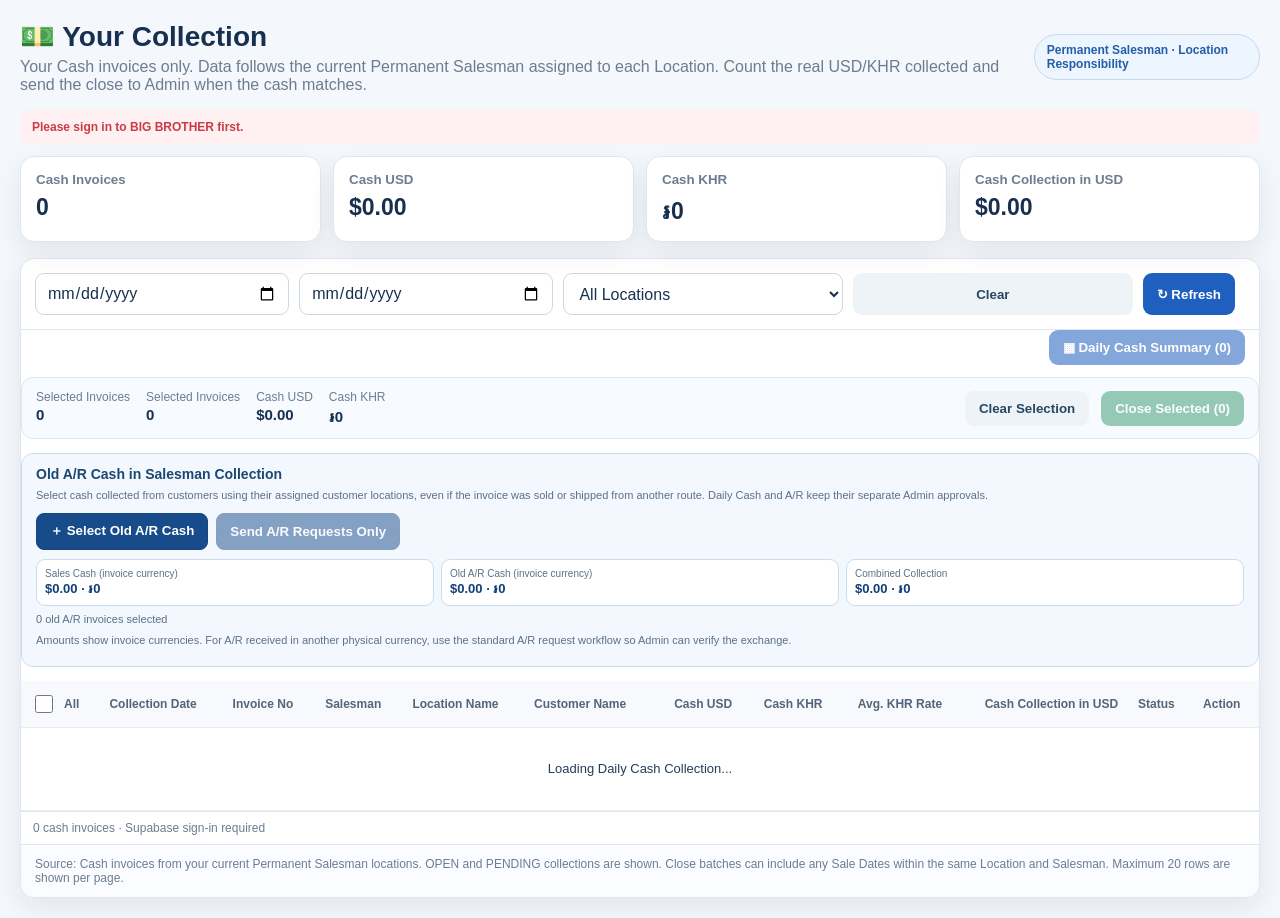
<file: your-collection.html>
<!doctype html>
<html lang="en">
<head>
<meta charset="utf-8"><meta name="viewport" content="width=device-width,initial-scale=1">
<title>BIG BROTHER — Your Collection</title>
<style>html,body{margin:0;min-height:100%;background:#f4f7fb;font-family:Arial,sans-serif}.bb-loader{min-height:100vh;display:flex;align-items:center;justify-content:center}.bb-card{background:#fff;border:1px solid #d9e2ef;border-radius:14px;padding:22px 28px;box-shadow:0 8px 30px #173a6615;color:#17457a;font-weight:800}.bb-sub{margin-top:6px;color:#6b7280;font-size:12px;font-weight:600}</style>
</head>
<body>
<div class="bb-loader"><div class="bb-card">Loading BIG BROTHER Your Collection…<div class="bb-sub">Current Permanent Salesman locations only</div></div></div>
<script>
(async function(){
  try{
    const response=await fetch('legacy-google-v4.7.html?v=20261118-close-scroll-v2',{cache:'no-store'});
    if(!response.ok)throw new Error('Could not load Your Collection source.');
    let html=await response.text();

    const adapter='<scr'+'ipt src="supabase-your-collection-adapter.js?v=20261101-salesman-refund1"></scr'+'ipt>';
    const headClose=html.toLowerCase().indexOf('</head>');
    if(headClose<0)throw new Error('Your Collection source is missing </head>.');
    html=html.slice(0,headClose)+adapter+'\n'+html.slice(headClose);

    const marker='(async function init(){';
    const replacement=`api=window.BBYourCollectionAdapter.api;\napiPost=window.BBYourCollectionAdapter.apiPost;\nloadLocationMap=async function(){\n  const map=await window.BBYourCollectionAdapter.locationMap();\n  locationMap=map;\n  return map;\n};\n// Scoped multi-user mode: never reuse another account's browser cache.\nreadCache=function(){return null;};\nsaveCache=function(){};\nshowCache=function(){return false;};\nreadCloseStateCache=function(){return {};};\nsaveCloseStateCache=function(){};\nsalesmanSessionToken='SUPABASE_AUTH';\n\n(async function init(){\n  try{\n    await window.BBYourCollectionAdapter.ensureSession();\n    const profile=await window.BBYourCollectionAdapter.accessProfile();\n    try{\n      localStorage.removeItem('BB_DAILY_CASH_COLLECTION_CACHE_V1');\n      localStorage.removeItem('BB_DAILY_CASH_CLOSE_STATE_V1');\n    }catch(_){}\n    const label=profile?.staff?.staffName||profile?.user?.email||'Signed in';\n    const pill=document.querySelector('.topbar .pill');\n    if(pill)pill.textContent='Your Collection · '+label;\n  }catch(error){\n    showError(error?.message||'Your Collection access denied.');\n    if($("syncStatus"))$("syncStatus").textContent='Supabase sign-in required';\n    return;\n  }`;
    if(!html.includes(marker))throw new Error('Your Collection initialization marker was not found.');
    html=html.replace(marker,replacement);

    html=html.replace('<title>BIG BROTHER — Daily Cash Collection V4.4 Responsive Close Workspace</title>','<title>BIG BROTHER — Your Collection</title>');
    html=html.replace('<h1>Daily Cash Collection</h1>','<h1>💵 Your Collection</h1>');
    html=html.replace('Cash invoices from Invoice History. Select invoices, count the real USD/KHR collected, and close the batch only when the cash matches.','Your Cash invoices only. Data follows the current Permanent Salesman assigned to each Location. Count the real USD/KHR collected and send the close to Admin when the cash matches.');
    html=html.replace('Invoice History · Cash Sales Only','Permanent Salesman · Location Responsibility');
    html=html.replace('Source: Invoice History. OPEN and PENDING Cash invoices are shown. Close batches can include different Sale Dates within the same Location and Salesman. Maximum 20 rows are shown per page.','Source: Cash invoices from your current Permanent Salesman locations. OPEN and PENDING collections are shown. Close batches can include any Sale Dates within the same Location and Salesman. Maximum 20 rows are shown per page.');

    const refundAddon='<scr'+'ipt src="your-collection-salesman-refunds-v1.js?v=20261101-salesman1"></scr'+'ipt>';
    const combinedAddon='<scr'+'ipt src="your-collection-ar-cash-v1.js?v=20261116-combined-count4"></scr'+'ipt>';
    html=html.replace('</body>',refundAddon+'\n'+combinedAddon+'\n</body>');
    document.open();document.write(html);document.close();
  }catch(error){
    console.error(error);
    document.body.innerHTML='<div class="bb-loader"><div class="bb-card">Could not open Your Collection<div class="bb-sub">'+String(error?.message||error)+'</div></div></div>';
  }
})();
</script>
</body>
</html>
</file>
<file: mobile-daily-cash.css>
/* BIG BROTHER — Daily Cash Collection Mobile V1 */
:root{--bb-blue:#1768d5;--bb-navy:#123f78;--bb-bg:#f4f7fb;--bb-line:#dfe7f0;--bb-text:#18324e;--bb-muted:#6d7e92;--bb-green:#159a5b;--bb-red:#d73545;--bb-amber:#b57500}
html,body{background:var(--bb-bg)!important;overflow-x:hidden!important}
body{padding:7px 8px 24px!important;font-family:Arial,Helvetica,sans-serif!important}.wrap{max-width:none!important;margin:0!important}.topbar{display:none!important}
.statusbar{margin:0 0 8px!important;padding:8px 10px!important;font-size:10px!important}
.bb-mobile-head{display:grid;grid-template-columns:minmax(0,1fr) auto auto;gap:7px;align-items:center;margin-bottom:8px}.bb-mobile-head strong{font-size:18px;color:var(--bb-navy)}.bb-mobile-head button{min-height:38px;border:1px solid var(--bb-line);border-radius:10px;background:#fff;color:var(--bb-navy);font-weight:900;padding:7px 10px}
.cards{grid-template-columns:1fr 1fr!important;gap:7px!important;margin-bottom:8px!important}.card{min-height:72px;padding:10px!important;border-radius:12px!important;box-shadow:none!important}.card small{font-size:8.5px!important;margin-bottom:4px!important}.card strong{font-size:16px!important;line-height:1.15!important;white-space:normal!important}.card:nth-child(1){background:#f3f8ff!important}.card:nth-child(2){background:#f1fbf6!important}.card:nth-child(3){background:#fff8ef!important}.card:nth-child(4){background:#f3f8ff!important}
.panel{border:0!important;background:transparent!important;box-shadow:none!important;overflow:visible!important}
.filters{position:fixed!important;left:0!important;right:0!important;bottom:0!important;z-index:4002!important;display:grid!important;grid-template-columns:1fr 1fr!important;gap:8px!important;padding:14px 12px calc(14px + env(safe-area-inset-bottom))!important;border:0!important;border-radius:18px 18px 0 0!important;background:#fff!important;box-shadow:0 -16px 45px rgba(17,54,91,.18)!important;transform:translateY(110%)!important;transition:transform .18s ease!important}.filters.bb-mobile-open{transform:translateY(0)!important}.bb-filter-backdrop{position:fixed;inset:0;z-index:4001;background:rgba(12,32,55,.55);display:none}.bb-filter-backdrop.show{display:block}.bb-filter-title{grid-column:1/-1;display:flex;align-items:center;justify-content:space-between;gap:8px;margin-bottom:2px}.bb-filter-title strong{font-size:16px;color:var(--bb-navy)}.bb-filter-title button{width:34px;height:34px;border:0;border-radius:50%;background:#edf3f9;color:var(--bb-navy);font-size:20px}.bb-filter-field{min-width:0}.bb-filter-field label{display:block;margin:0 0 4px;font-size:8px;font-weight:900;text-transform:uppercase;color:#61758b}.bb-filter-field input,.bb-filter-field select{height:40px!important;font-size:12px!important}.bb-filter-actions{grid-column:1/-1;display:grid;grid-template-columns:1fr 1fr;gap:7px}.bb-filter-actions .btn{min-height:40px;font-size:11px}
.summary-toolbar{padding:0 0 8px!important}.summary-toolbar .btn{width:100%!important;min-height:40px!important;font-size:11px!important;border-radius:10px!important}.requestbar{display:grid!important;grid-template-columns:1fr 1fr!important;gap:7px!important;padding:9px!important;margin:0 0 8px!important;border-radius:12px!important;background:#eef6ff!important}.requestbar .sum{grid-column:1/-1;display:grid!important;grid-template-columns:1fr 1fr!important;gap:6px!important}.requestbar .sum span{padding:7px!important;border:1px solid #d9e6f7;border-radius:9px;background:#fff;font-size:8px!important}.requestbar .sum strong{font-size:13px!important}.requestbar>.btn{width:100%!important;min-height:38px!important;font-size:10px!important;padding:6px!important}
.panel>.tablewrap{overflow:visible!important}.panel>.tablewrap>table{display:block!important;min-width:0!important;width:100%!important}.panel>.tablewrap>table>thead{display:none!important}#summaryBody{display:grid!important;gap:8px!important;width:100%!important}#summaryBody>tr{display:grid!important;grid-template-columns:24px minmax(85px,105px) minmax(0,1fr) auto!important;grid-template-areas:'check inv customer status' '. date location action' '. usd khr total'!important;gap:6px 7px!important;align-items:center!important;padding:9px!important;border:1px solid var(--bb-line)!important;border-radius:13px!important;background:#fff!important;box-shadow:0 2px 8px rgba(23,63,119,.045)!important}#summaryBody>tr>td{display:block!important;min-width:0!important;border:0!important;padding:0!important;background:transparent!important;font-size:10px!important;white-space:normal!important}#summaryBody>tr>td:nth-child(1){grid-area:check!important}#summaryBody .select-box{width:18px!important;height:18px!important}#summaryBody>tr>td:nth-child(2){grid-area:date!important;font-size:9px!important;color:#60758c!important}#summaryBody>tr>td:nth-child(3){grid-area:inv!important;font-size:13px!important;font-weight:900!important;color:var(--bb-navy)!important;white-space:nowrap!important;overflow:hidden!important;text-overflow:ellipsis!important}#summaryBody>tr>td:nth-child(4){display:none!important}#summaryBody>tr>td:nth-child(5){grid-area:location!important;font-size:9px!important;color:#60758c!important;white-space:nowrap!important;overflow:hidden!important;text-overflow:ellipsis!important}#summaryBody>tr>td:nth-child(6){grid-area:customer!important;font-size:12px!important;font-weight:900!important;color:var(--bb-navy)!important;white-space:nowrap!important;overflow:hidden!important;text-overflow:ellipsis!important}#summaryBody>tr>td:nth-child(7){grid-area:usd!important}#summaryBody>tr>td:nth-child(8){grid-area:khr!important}#summaryBody>tr>td:nth-child(9){display:none!important}#summaryBody>tr>td:nth-child(10){grid-area:total!important}#summaryBody>tr>td:nth-child(7),#summaryBody>tr>td:nth-child(8),#summaryBody>tr>td:nth-child(10){padding:6px 7px!important;border-radius:8px!important;background:#f7f9fc!important;font-size:10.5px!important;font-weight:900!important;text-align:left!important}#summaryBody>tr>td:nth-child(7)::before{content:'USD';display:block;font-size:7px;color:var(--bb-muted)}#summaryBody>tr>td:nth-child(8)::before{content:'KHR';display:block;font-size:7px;color:var(--bb-muted)}#summaryBody>tr>td:nth-child(10)::before{content:'Total USD';display:block;font-size:7px;color:var(--bb-muted)}#summaryBody>tr>td:nth-child(11){grid-area:status!important;justify-self:end!important}.status-pill{font-size:8px!important;padding:4px 7px!important;white-space:nowrap!important}#summaryBody>tr>td:nth-child(12){grid-area:action!important;justify-self:end!important}.main-table-actions{display:flex!important;gap:4px!important}.main-table-actions .btn{min-height:33px!important;padding:5px 7px!important;font-size:8px!important;border-radius:8px!important}.paginationbar,.foot{padding:8px 2px!important;font-size:9px!important}.page-btn{min-width:30px!important;height:30px!important;padding:0 7px!important;font-size:10px!important}.note{display:none!important}.empty{font-size:10px!important}
/* Preview */
#previewOverlay,#dailyCashSummaryOverlay{padding:0!important;align-items:stretch!important;justify-content:stretch!important;background:#eef2f7!important}#previewOverlay .modal,#dailyCashSummaryOverlay .summary-modal{width:100%!important;max-width:none!important;height:100dvh!important;max-height:none!important;margin:0!important;border-radius:0!important;padding:0!important;overflow:auto!important;background:#f4f7fb!important;box-shadow:none!important}#previewOverlay .modal-actions,#dailyCashSummaryOverlay .modal-actions{position:sticky!important;top:0!important;z-index:30!important;display:grid!important;grid-template-columns:minmax(0,1fr) auto!important;align-items:center!important;gap:8px!important;padding:10px!important;background:#fff!important;border-bottom:1px solid var(--bb-line)!important}.modal-title h2{font-size:17px!important}.modal-title p{font-size:9px!important}.detail-card{margin:8px!important;padding:8px!important;border-radius:12px!important;box-shadow:none!important}.preview-meta{grid-template-columns:1fr 1fr!important;gap:6px!important}.meta-box{padding:7px 8px!important}.meta-box small{font-size:7.5px!important}.meta-box strong{font-size:11px!important}
#previewOverlay .tablewrap,#dailyCashSummaryOverlay .tablewrap{overflow:visible!important}#previewOverlay .preview-table,#dailyCashSummaryOverlay .preview-table{display:block!important;min-width:0!important;width:100%!important}#previewOverlay .preview-table>thead,#dailyCashSummaryOverlay .preview-table>thead{display:none!important}#previewBody,#dailyCashSummaryBody{display:grid!important;gap:7px!important;width:100%!important}#previewBody>tr,#dailyCashSummaryBody>tr{display:grid!important;grid-template-columns:1fr 1fr!important;gap:6px!important;padding:9px!important;border:1px solid var(--bb-line)!important;border-radius:11px!important;background:#fff!important}#previewBody>tr>td,#dailyCashSummaryBody>tr>td{display:block!important;min-width:0!important;border:0!important;padding:5px 6px!important;background:#f7f9fc!important;border-radius:7px!important;font-size:9px!important;white-space:normal!important}.totals{width:100%!important;margin-top:10px!important}.total-row{font-size:10px!important;padding:6px!important}.total-row.key{font-size:12px!important}
/* Close workspace */
#cashRequestOverlay{padding:0!important;align-items:stretch!important;justify-content:stretch!important;background:#f4f7fb!important;z-index:5000!important}.close-workspace{display:block!important;width:100%!important;max-width:none!important;height:100dvh!important;max-height:none!important;border-radius:0!important;overflow:auto!important;box-shadow:none!important}.close-left{border:0!important;min-height:0!important}.close-head{position:sticky;top:0;z-index:10;padding:10px!important;background:#fff!important}.close-head h2{font-size:17px!important}.close-head p{font-size:9px!important}.rulebar{margin:8px!important;padding:8px!important;font-size:9px!important}.close-selectbar{padding:8px!important;font-size:9px!important}.close-list-wrap{overflow:visible!important;padding:0 8px}.close-list-wrap table{display:block!important;min-width:0!important;width:100%!important}.close-list-wrap thead{display:none!important}#cashRequestList{display:grid!important;gap:7px!important}#cashRequestList>tr{display:grid!important;grid-template-columns:24px 42px minmax(0,1fr) auto!important;gap:5px!important;padding:8px!important;border:1px solid var(--bb-line)!important;border-radius:10px!important;background:#fff!important}#cashRequestList>tr>td{display:block!important;border:0!important;padding:2px!important;font-size:9px!important;white-space:normal!important}#cashRequestList>tr>td:nth-child(1){grid-column:1}#cashRequestList>tr>td:nth-child(2){grid-column:2}#cashRequestList>tr>td:nth-child(3){grid-column:3;font-weight:900;color:var(--bb-navy);font-size:11px!important}#cashRequestList>tr>td:nth-child(4){grid-column:3}#cashRequestList>tr>td:nth-child(5){grid-column:3}#cashRequestList>tr>td:nth-child(6){grid-column:2}#cashRequestList>tr>td:nth-child(7){grid-column:3}#cashRequestList>tr>td:nth-child(8),#cashRequestList>tr>td:nth-child(9),#cashRequestList>tr>td:nth-child(10){grid-column:3}#cashRequestList>tr>td:nth-child(11){grid-column:4;grid-row:1}#cashRequestList>tr>td:nth-child(12){grid-column:4;grid-row:2/5}.close-pagination{padding:8px!important;font-size:9px!important}.close-right{padding:12px!important;border-top:1px solid var(--bb-line)!important;background:#fbfcfe!important}.close-right-title{font-size:17px!important}.close-right-sub{font-size:9px!important}.close-metrics{grid-template-columns:1fr 1fr!important;gap:7px!important}.close-metric{padding:8px!important}.close-metric small{font-size:8px!important}.close-metric strong{font-size:14px!important}.input-grid{grid-template-columns:1fr 1fr!important;gap:7px!important}.close-right .field{margin-top:8px!important}.close-right .field label{font-size:9px!important}.close-right input,.close-right select,.close-right textarea{font-size:12px!important;min-height:39px!important}.group-rule-note{font-size:9px!important;padding:7px!important}.formerror{font-size:9px!important}
@media(max-width:380px){.bb-mobile-head{grid-template-columns:minmax(0,1fr) auto}.bb-mobile-head .bb-refresh{display:none}.input-grid{grid-template-columns:1fr!important}.cards{grid-template-columns:1fr 1fr!important}}

/* Khmer glyph clarity without changing the existing component layout. */
html,body,input,select,textarea,td,.card{font-family:Arial,Helvetica,'Noto Sans Khmer',sans-serif!important}
</file>
